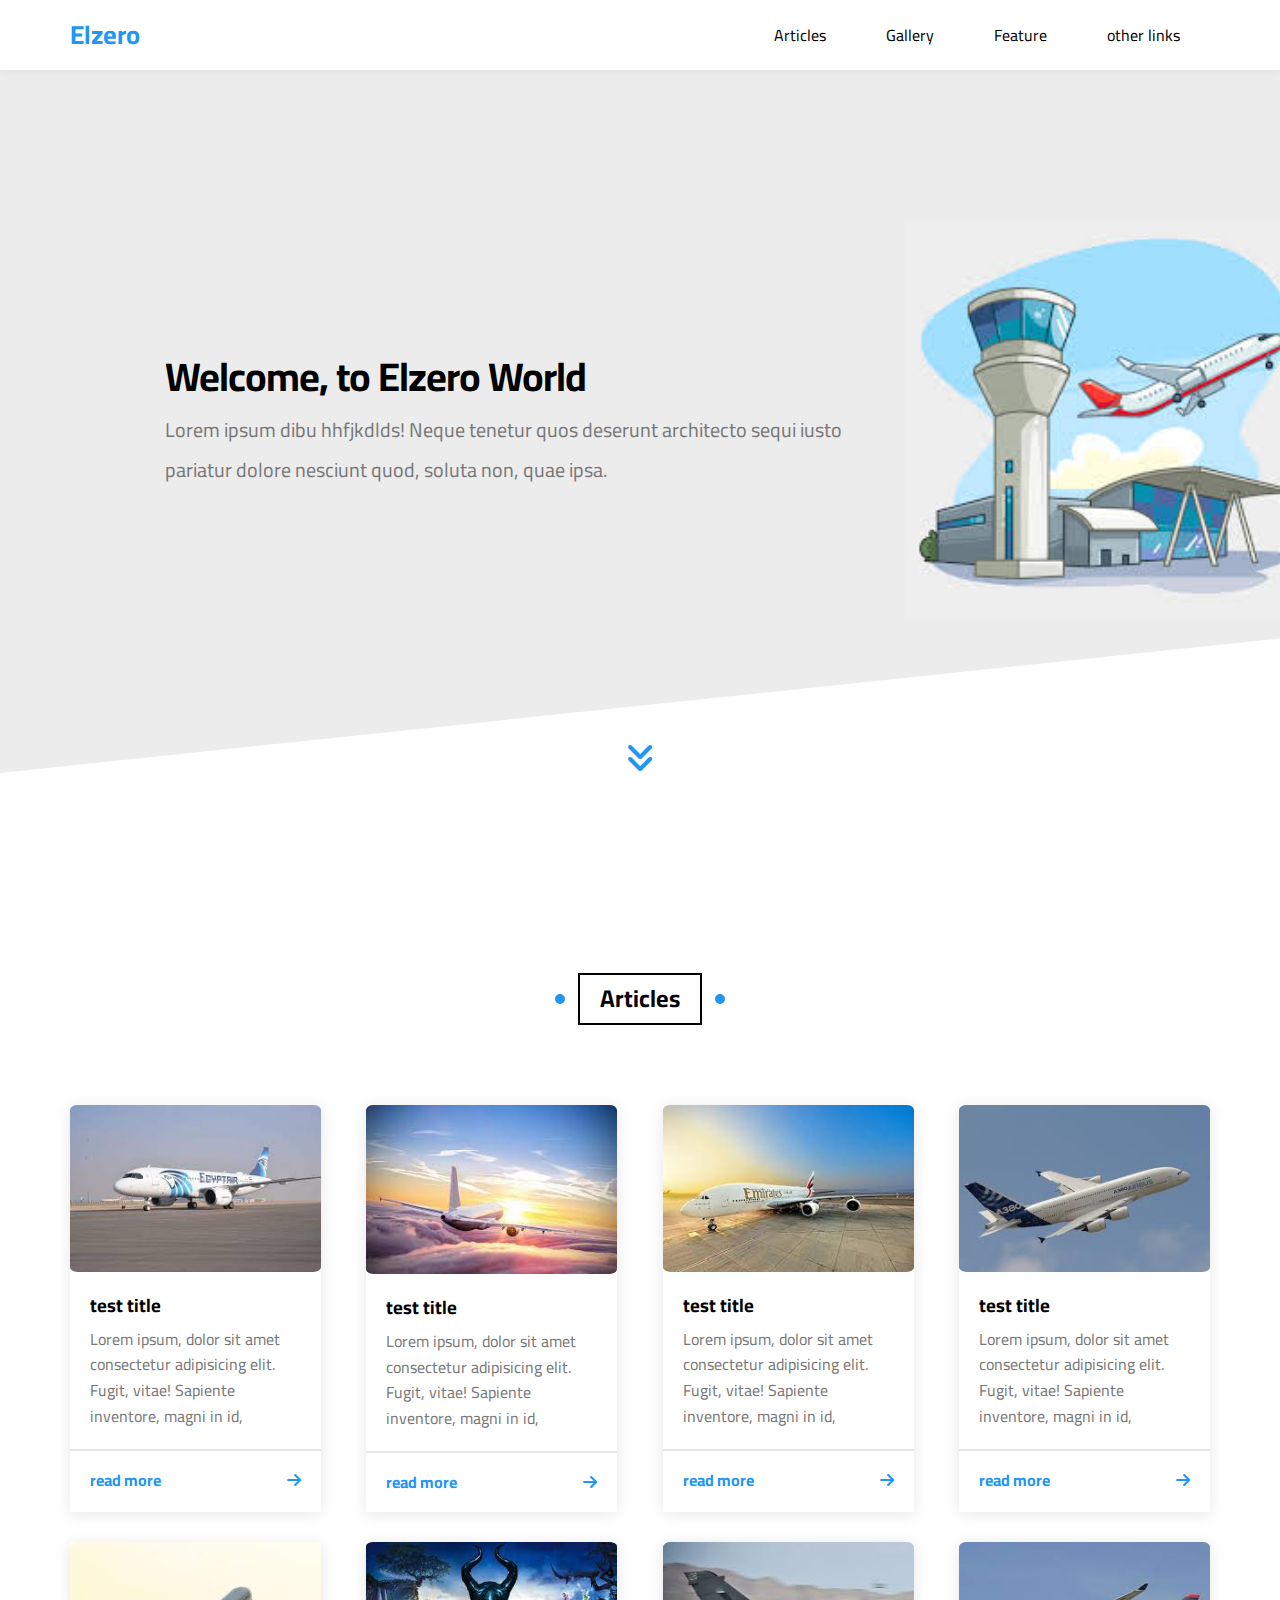
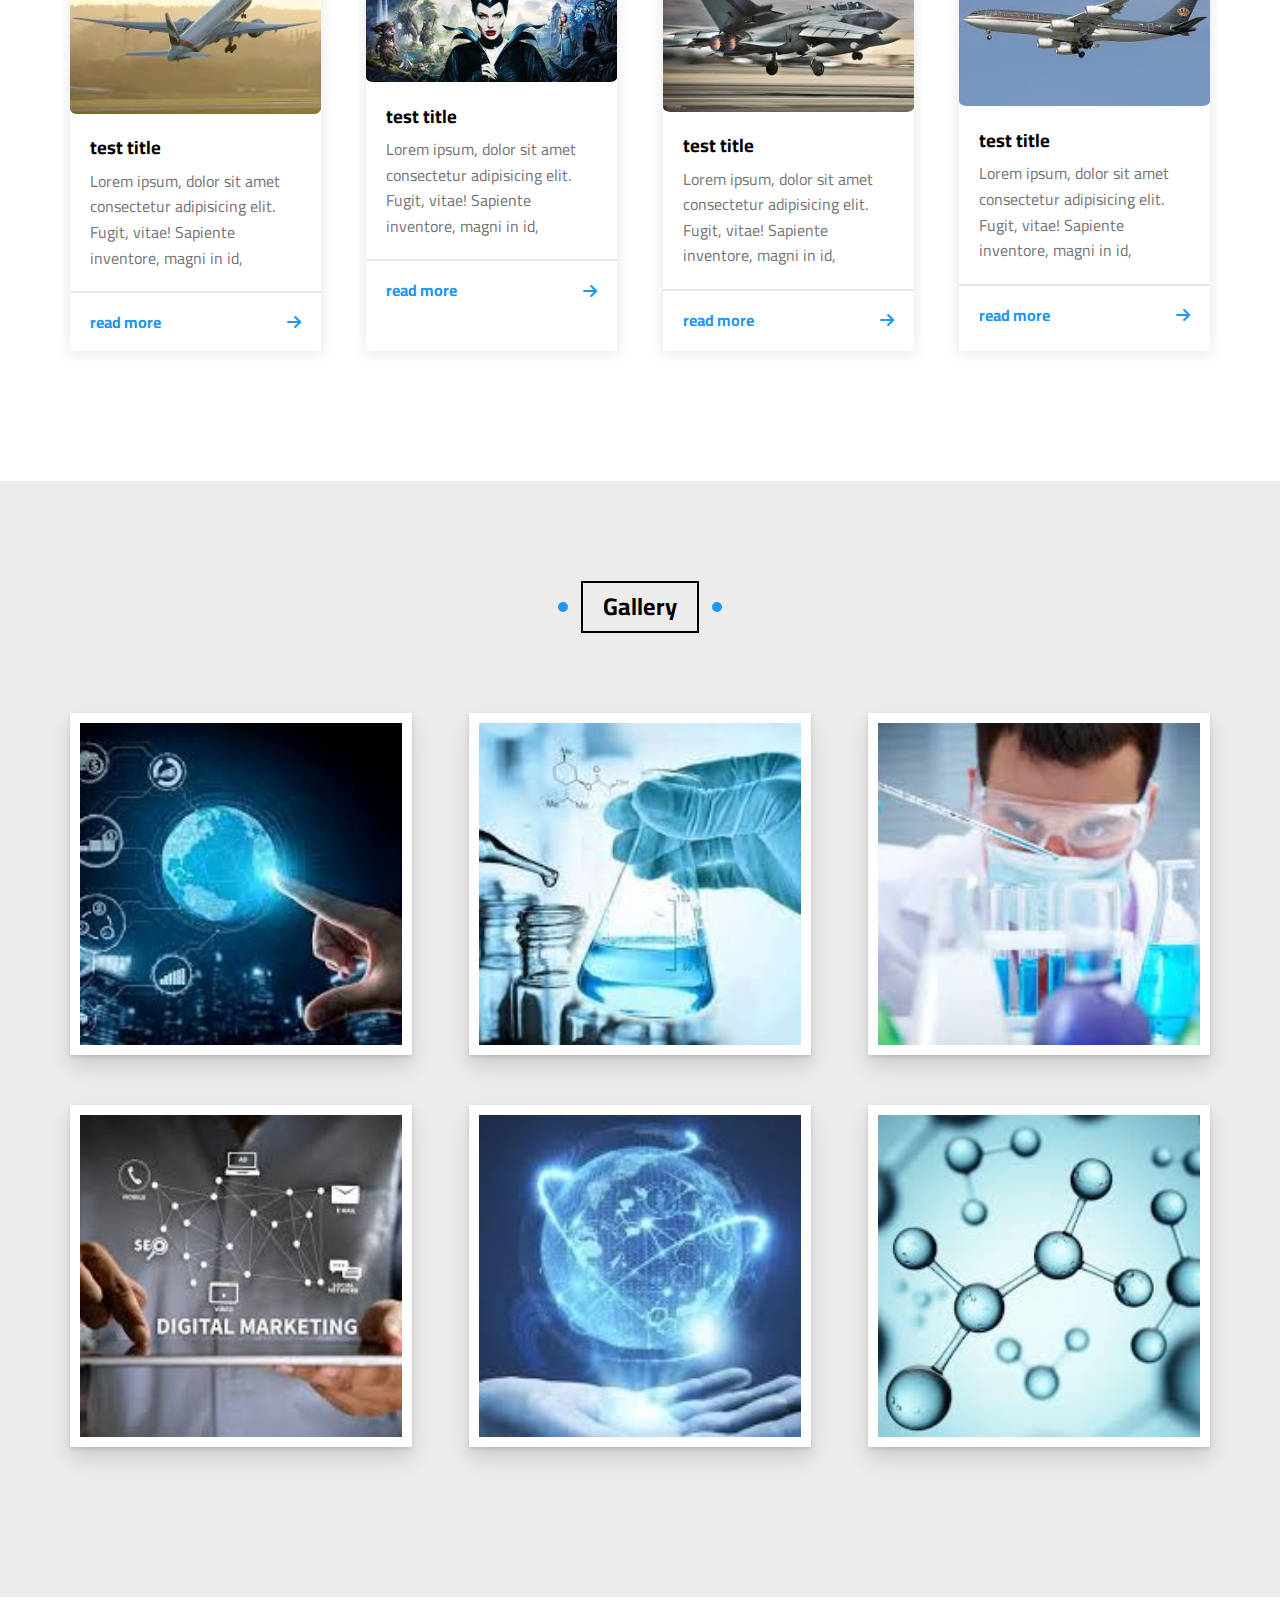
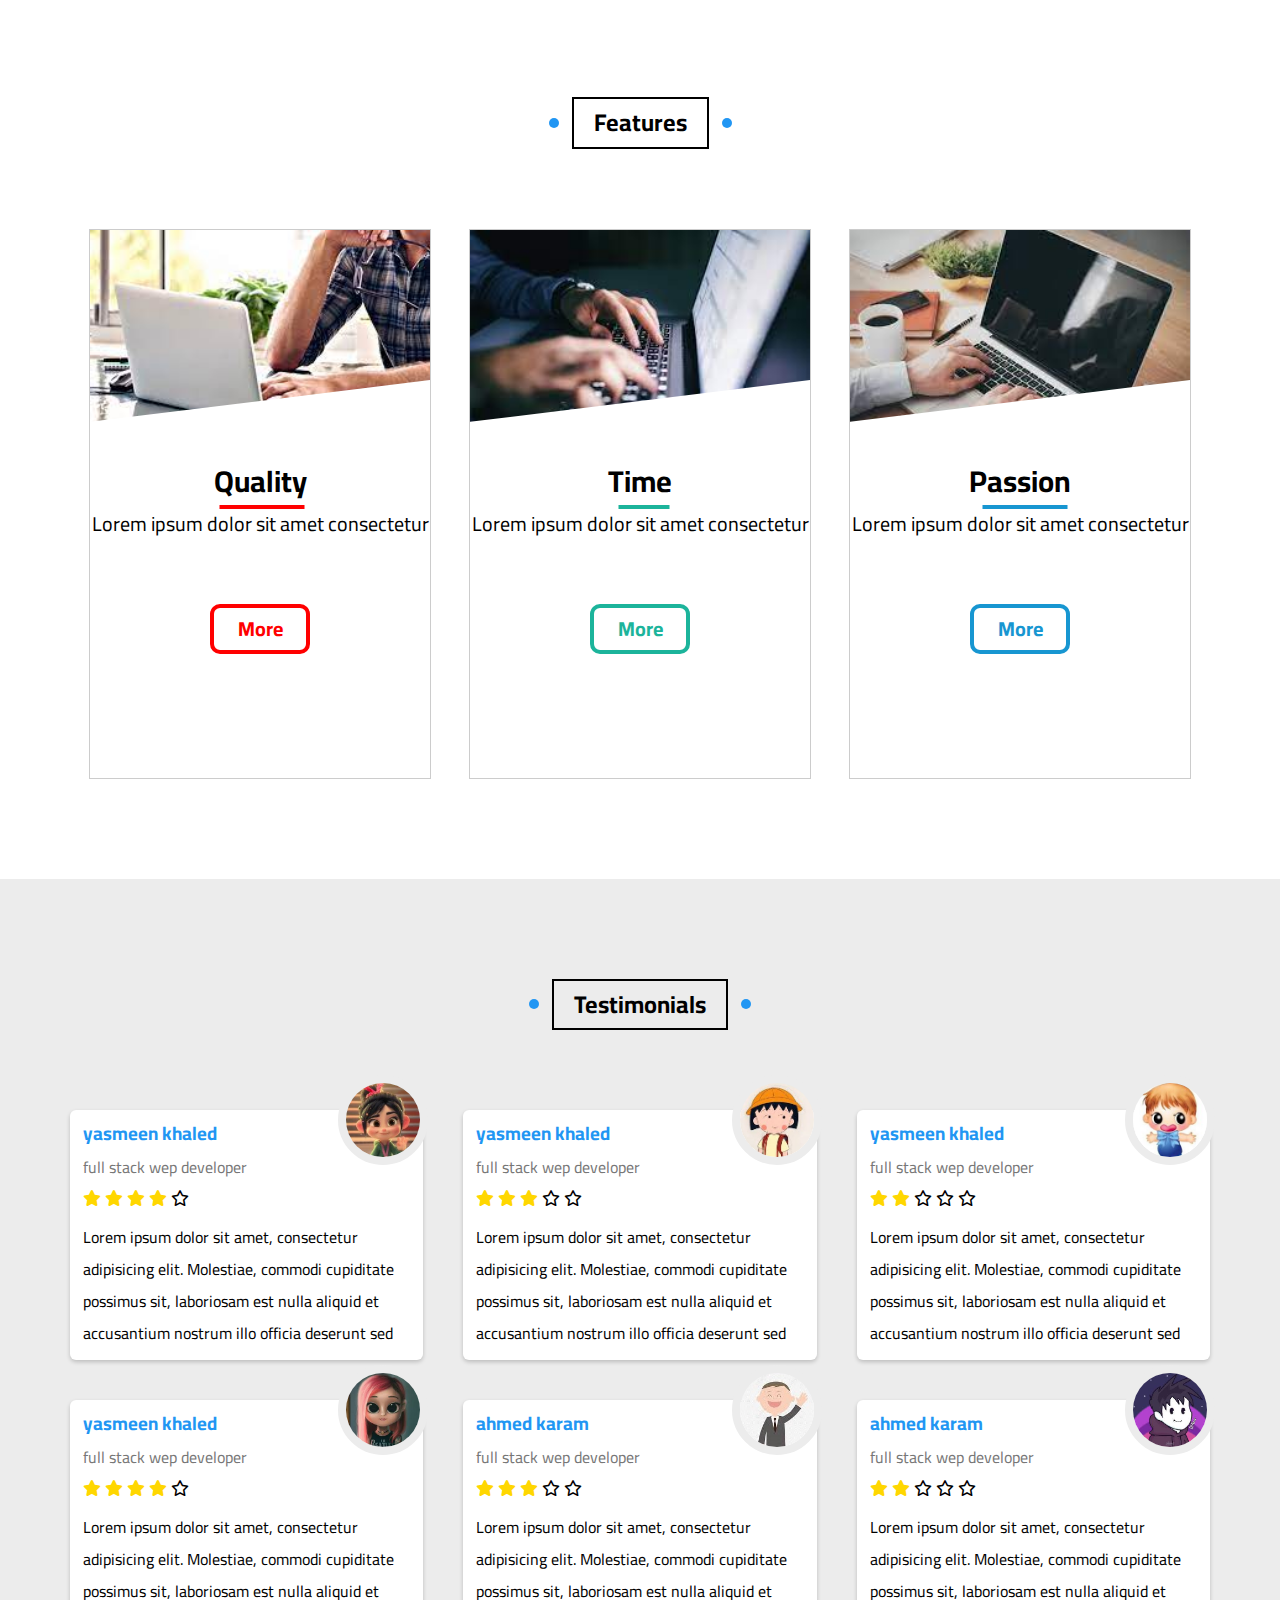
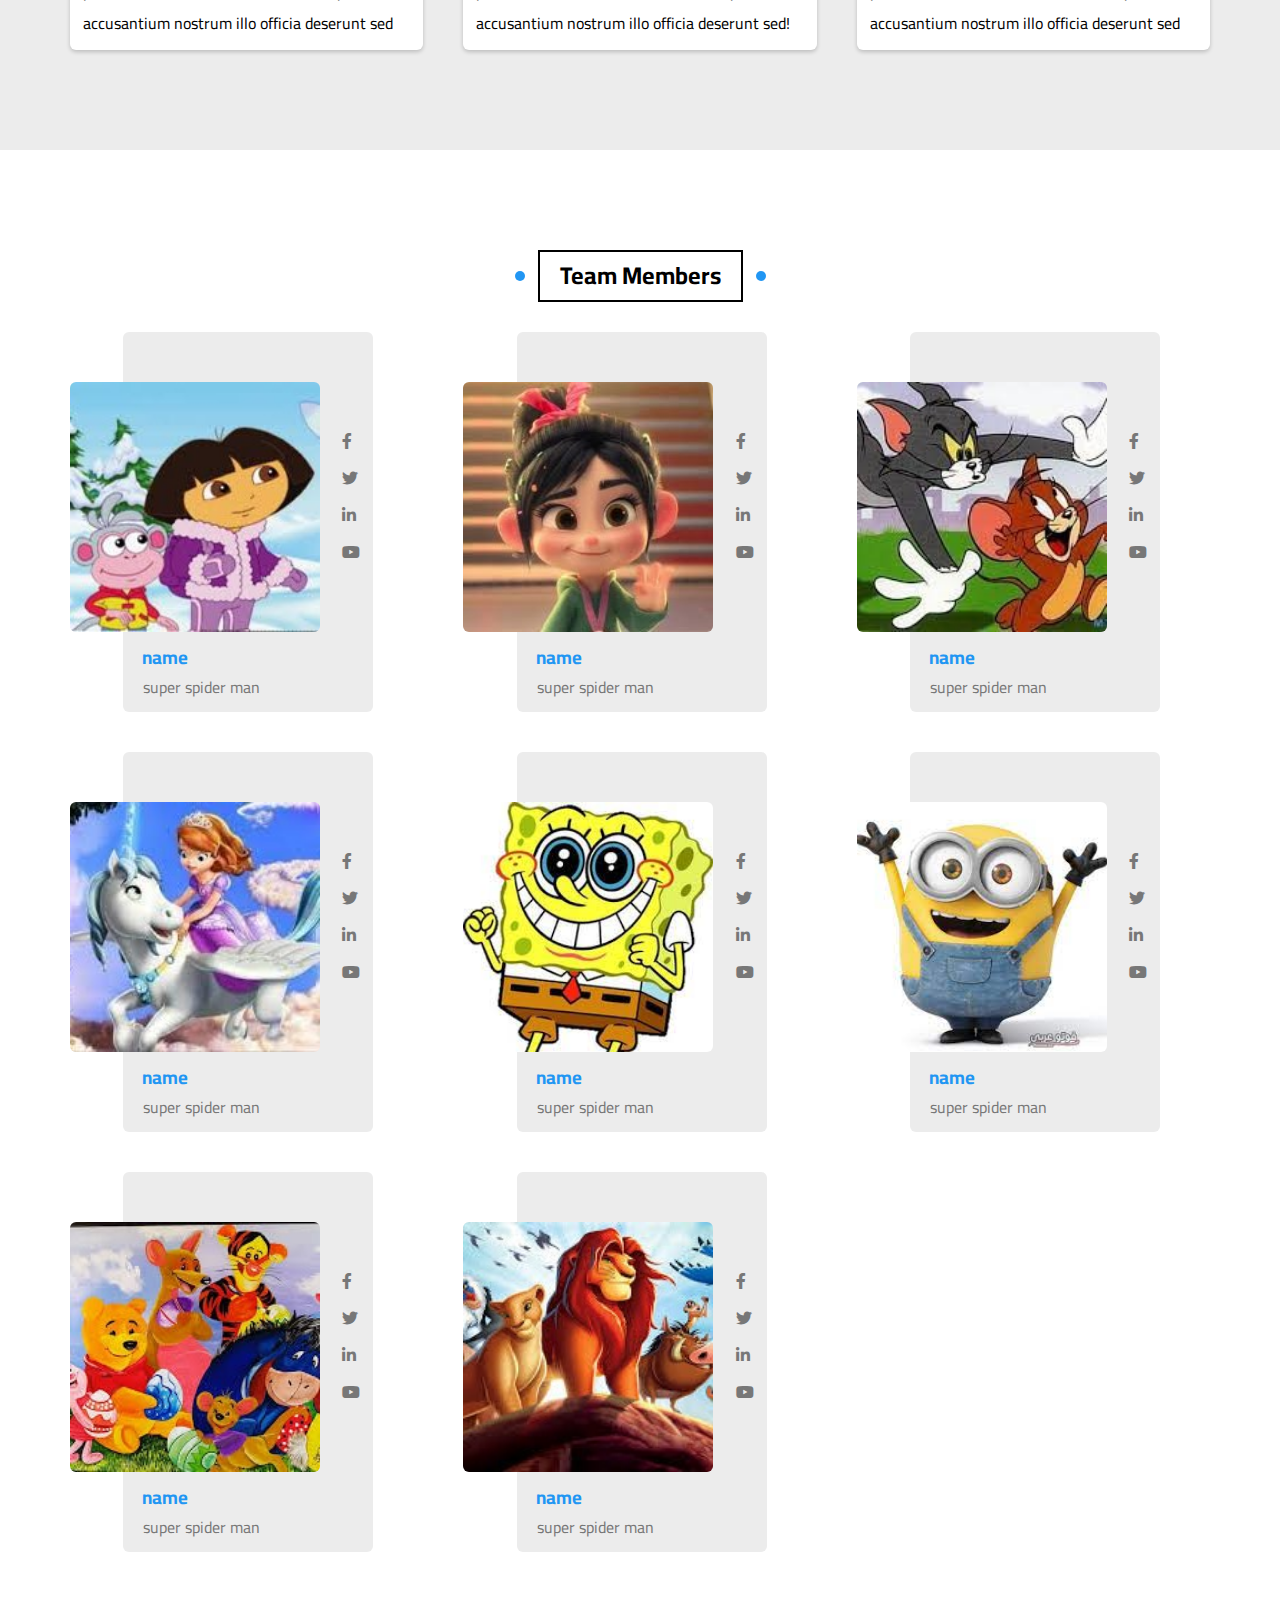
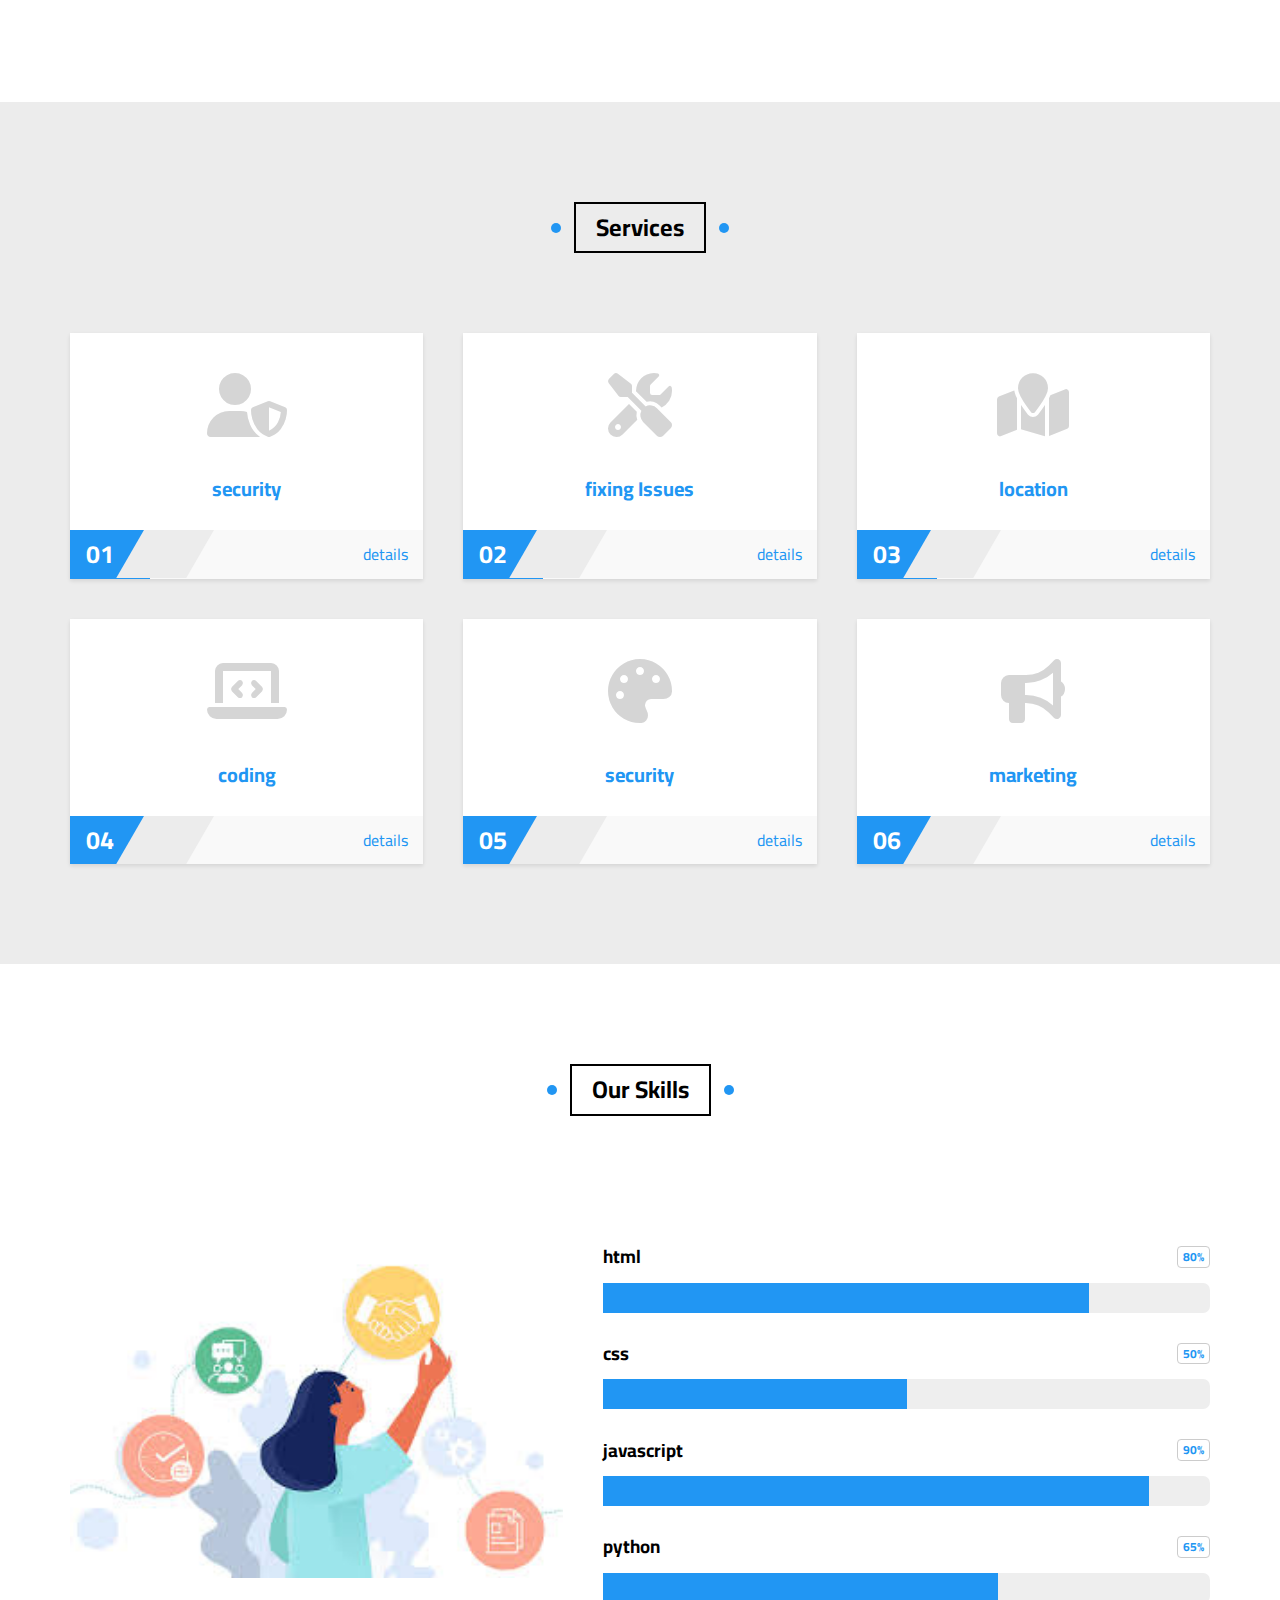
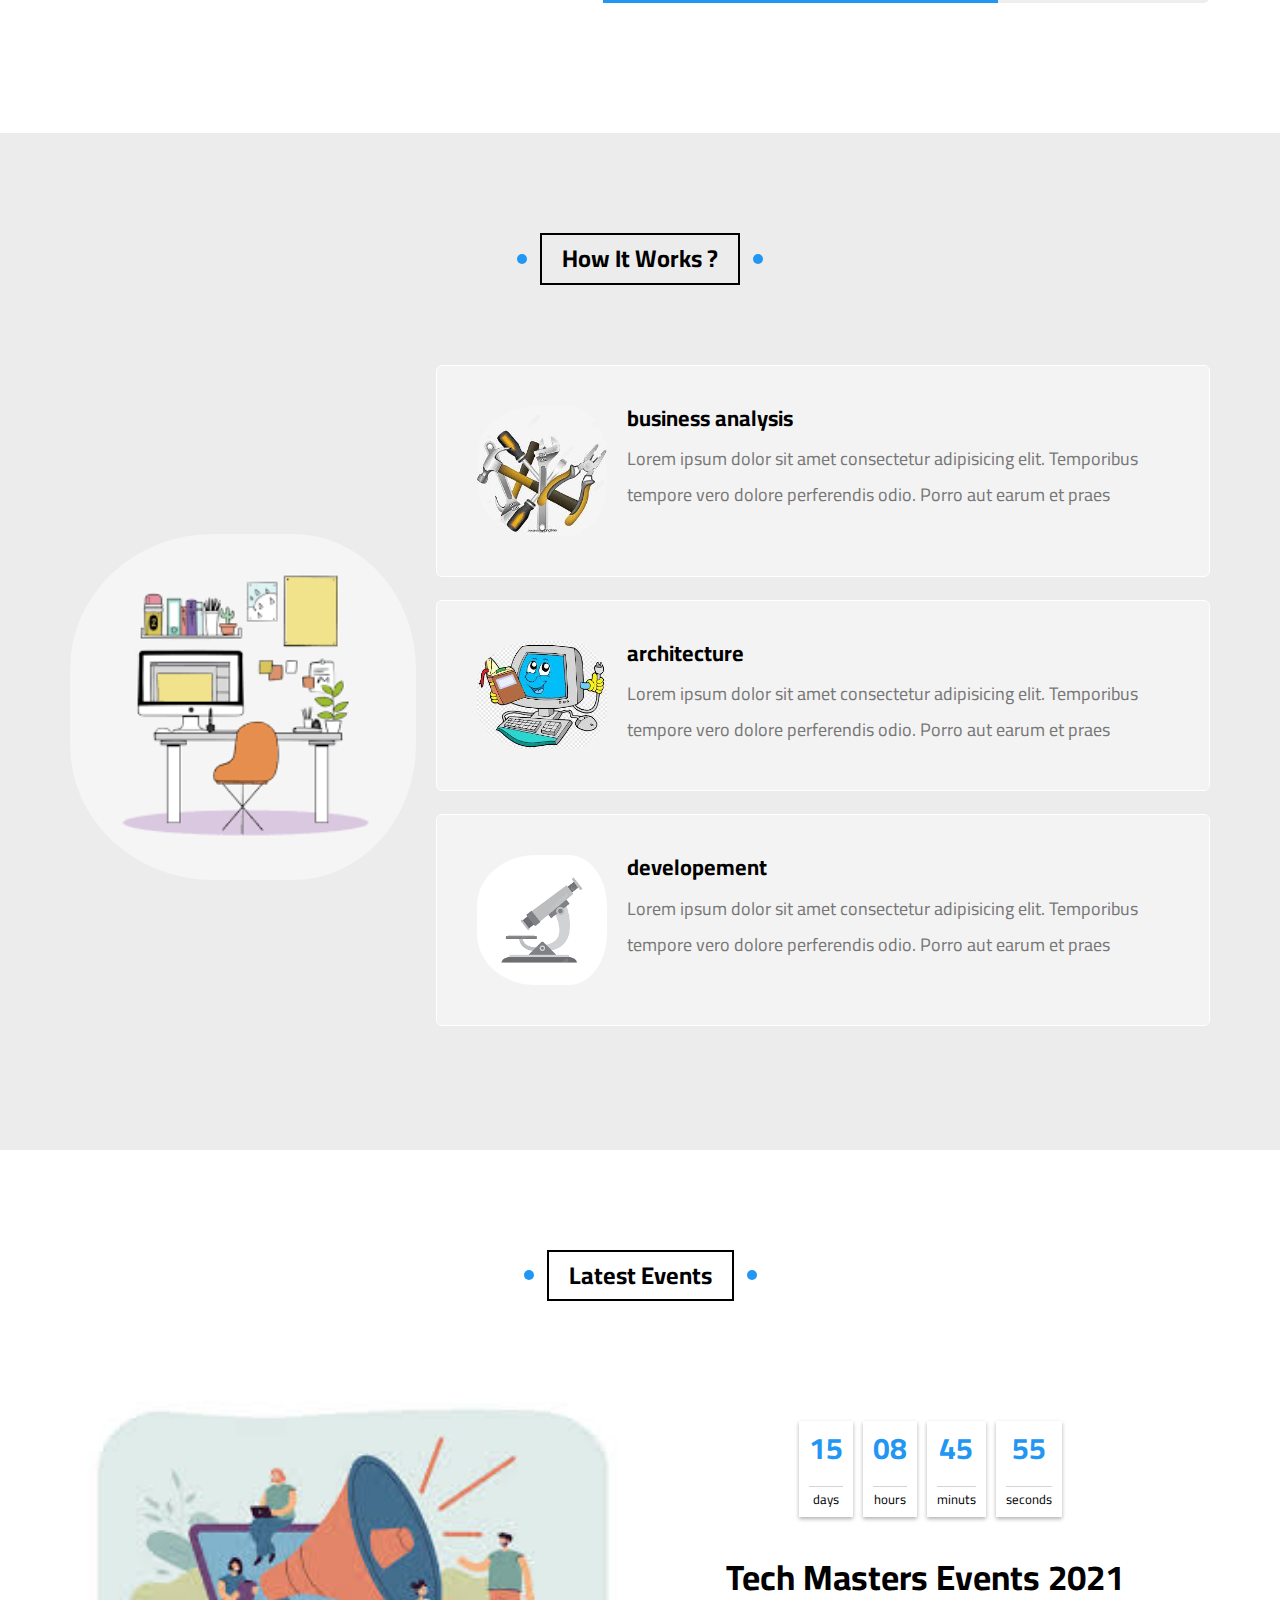
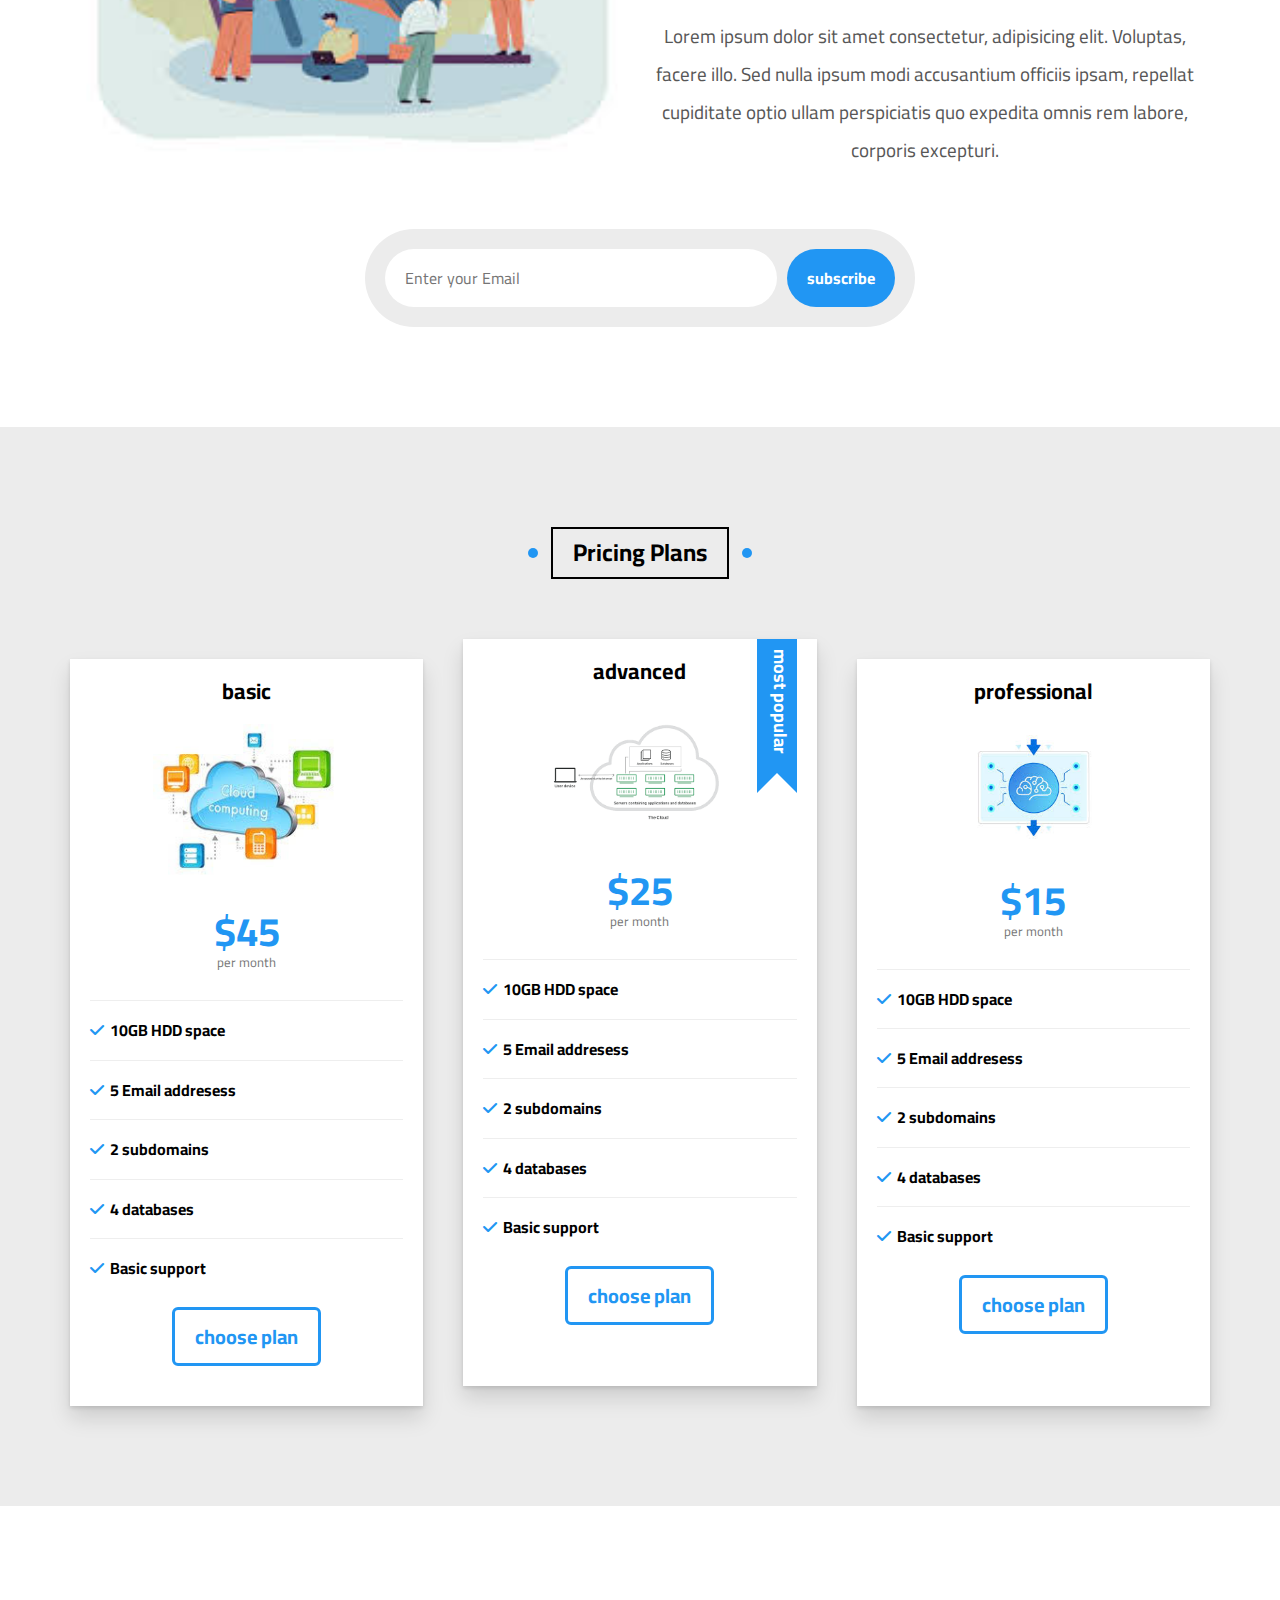
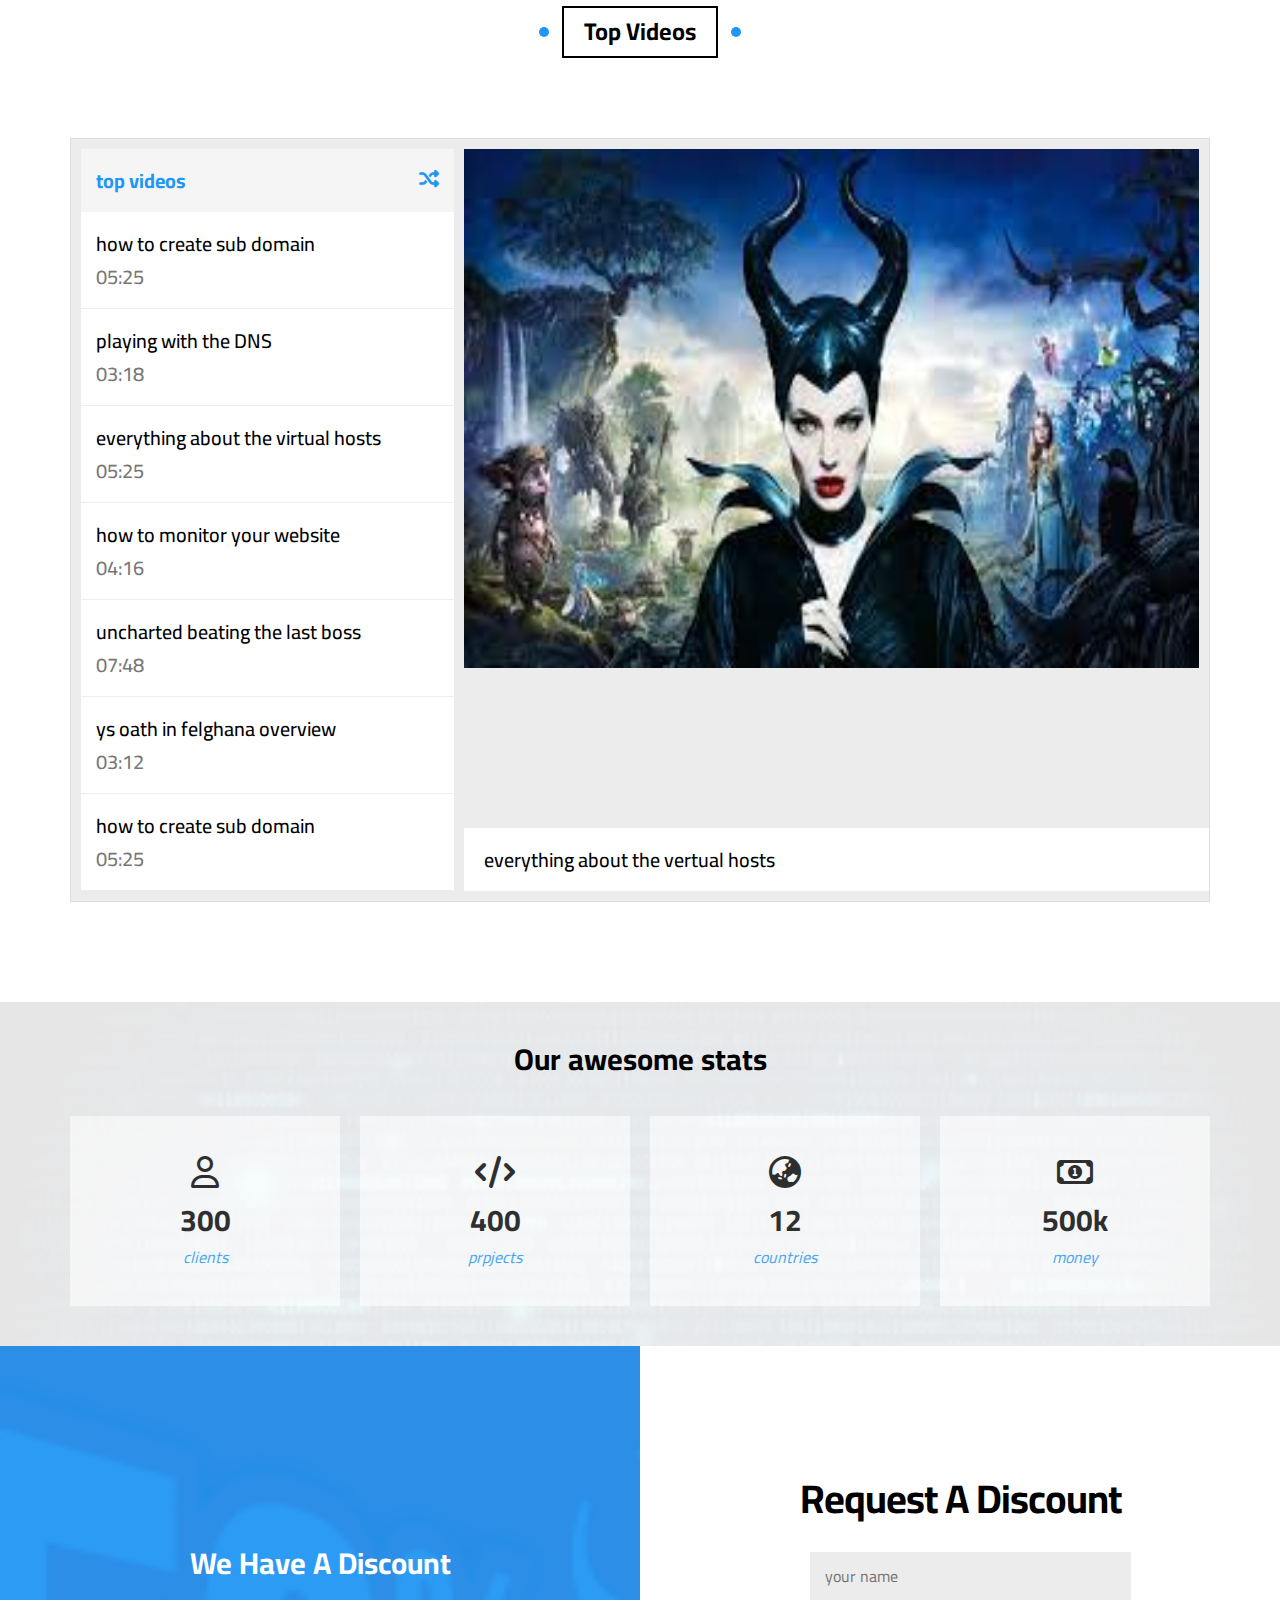
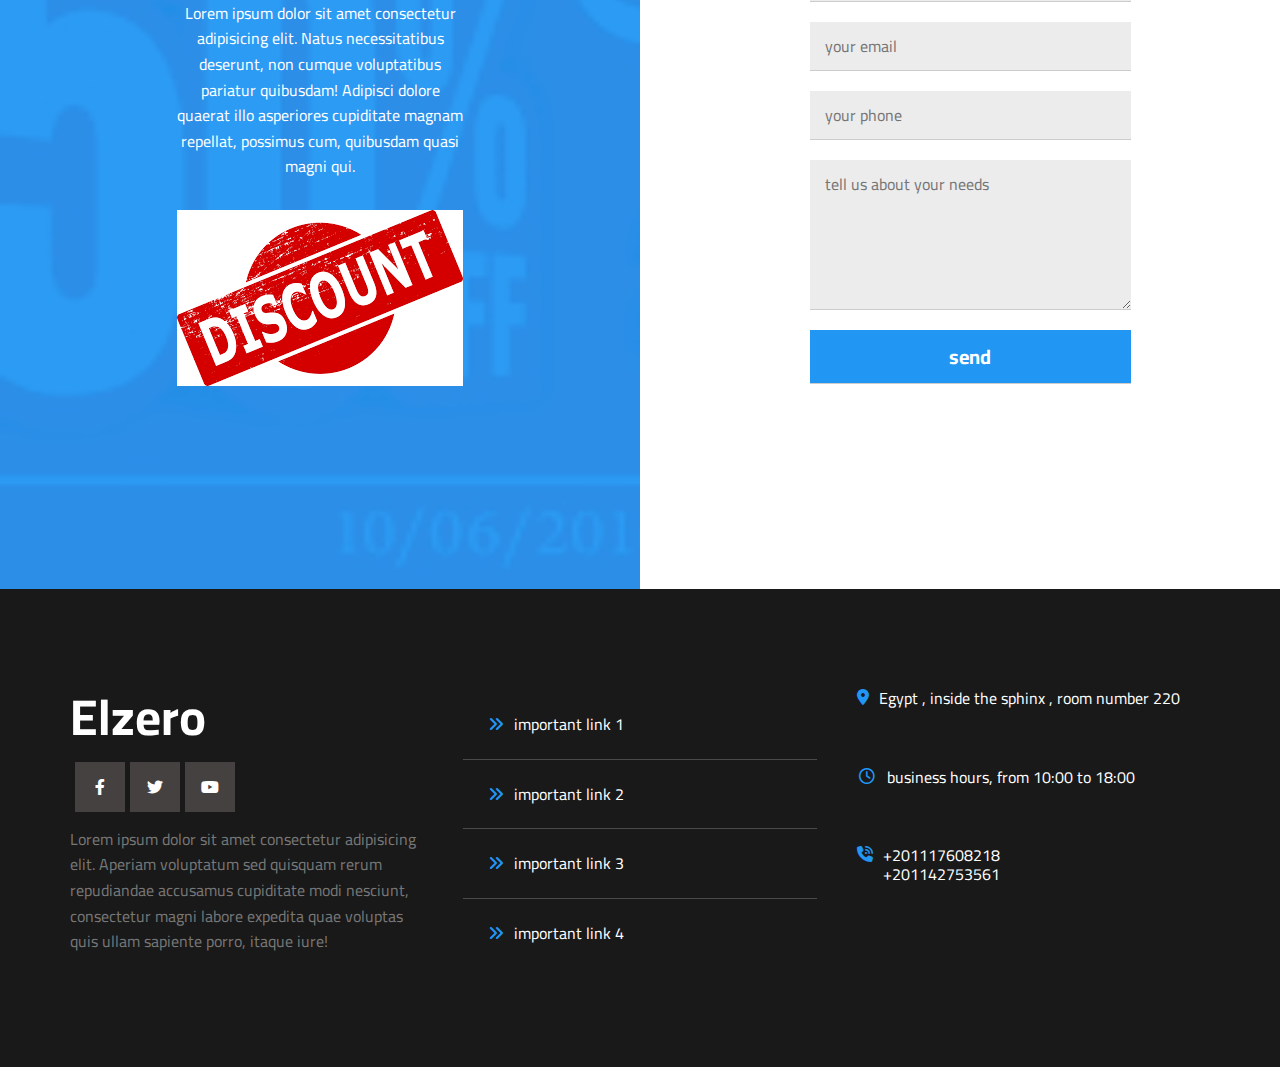
<file: index.html>
<!DOCTYPE html>
<html lang="en">
<head>
    <meta charset="UTF-8">
    <meta name="viewport" content="width=device-width, initial-scale=1.0">
    <title>elzero</title>
    <link rel="stylesheet" href="css/normalize.css">
    <link rel="stylesheet" href="css/elzero.css">
    <!-- font awesome -->
    <link rel="stylesheet" href="css/all.min.css">
    <link rel="preconnect" href="https://fonts.googleapis.com">
<link rel="preconnect" href="https://fonts.gstatic.com" crossorigin>
<link href="https://fonts.googleapis.com/css2?family=Cairo:wght@300;400;700&display=swap" rel="stylesheet">
</head>
<body>
    <div class="header">
        <div class="container">
            <a href="#" class="logo">Elzero</a>
            <ul class="main-ul">
             <li><a href="#articles">Articles</a></li>
             <li><a href="#gallery">Gallery</a></li>
             <li><a href="#feature">Feature</a></li>
             <li class="special">
                <a href="#feature">other links</a></li>
                <div class="mega-menu">
                    <img src="image/download (2).jpg" alt="">
                    <ul class="links">
                        <li>
                            <a href="#"><i class="far fa-comments fa-fw"></i>  Testimonials</a>
                        </li>
                        <li>
                            <a href="#"><i class="far fa-user fa-fw"></i>  Team Members</a>
                        </li>
                        <li>
                            <a href="#"><i class="far fa-building fa-fw"></i>  Services</a>
                        </li>
                        <li>
                            <a href="#"><i class="far fa-check-circle fa-fw"></i>  Our Skills</a>
                        </li>
                        <li>
                            <a href="#"><i class="far fa-clipboard fa-fw"></i>  How It Works</a>
                        </li>
                    </ul>
                    <ul class="links">
                        <li>
                            <a href="#"><i class="far fa-calendar-alt fa-fw"></i>  Events</a>
                        </li>
                        <li>
                            <a href="#"><i class="far fa-server fa-fw"></i>  Pricing Plans</a>
                        </li>
                        <li>
                            <a href="#"><i class="far fa-play-circle fa-fw"></i>  Top Videos</a>
                        </li>
                        <li>
                            <a href="#"><i class="far fa-chart-bar fa-fw"></i>  Stats</a>
                        </li>
                        <li>
                            <a href="#"><i class="far fa-percent fa-fw"></i>  Request A Discount</a>
                        </li>
                    </ul>
                    
                </div>
            </ul>
        </div>
    </div>
    <div class="landing">
        <div class="container">
            <div class="content">
            <h2>Welcome, to Elzero World</h2>
            <p>Lorem ipsum dibu hhfjkdlds! Neque tenetur quos deserunt architecto sequi iusto pariatur dolore nesciunt quod, soluta non, quae ipsa.</p>
            </div>
            <div class="image">
            <img src="image/images (2).jpg" alt="">
            </div>
        </div>
        <a href="#articles">
            <i class="fas fa-angle-double-down fa-2x"></i>
        </a>
    </div>
    <div class="articles" id="srticles">
        <h2 class="main-title">articles</h2>
        <div class="container">
            <div class="box">
                <img src="image/download (1).jpg" alt="">
                <div class="text">
                    <h3>test title</h3>
                    <p>Lorem ipsum, dolor sit amet consectetur adipisicing elit. Fugit, vitae! Sapiente inventore, magni in id,</p>
                </div>
                <div class="blue">
                    <a href="#">read more</a>
                    <i class="fa-solid fa-arrow-right"></i>
                </div>
            </div>
            <div class="box">
                <img src="image/download (2).jpg" alt="">
                <div class="text">
                    <h3>test title</h3>
                    <p>Lorem ipsum, dolor sit amet consectetur adipisicing elit. Fugit, vitae! Sapiente inventore, magni in id,</p>
                </div>
                <div class="blue">
                    <a href="3">read more</a>
                    <i class="fa-solid fa-arrow-right"></i>
                </div>
            </div>
            <div class="box">
                <img src="image/download (3).jpg" alt="">
                <div class="text">
                    <h3>test title</h3>
                    <p>Lorem ipsum, dolor sit amet consectetur adipisicing elit. Fugit, vitae! Sapiente inventore, magni in id,</p>
                </div>
                <div class="blue">
                    <a href="#">read more</a>
                    <i class="fa-solid fa-arrow-right"></i>
                </div>
            </div>
            <div class="box">
                <img src="image/download (4).jpg" alt="">
                <div class="text">
                    <h3>test title</h3>
                    <p>Lorem ipsum, dolor sit amet consectetur adipisicing elit. Fugit, vitae! Sapiente inventore, magni in id,</p>
                </div>
                <div class="blue">
                    <a href="#">read more</a>
                    <i class="fa-solid fa-arrow-right"></i>
                </div>
            </div>
            <div class="box">
                <img src="image/download (5).jpg" alt="">
                <div class="text">
                    <h3>test title</h3>
                    <p>Lorem ipsum, dolor sit amet consectetur adipisicing elit. Fugit, vitae! Sapiente inventore, magni in id,</p>
                </div>
                <div class="blue">
                    <a href="#">read more</a>
                    <i class="fa-solid fa-arrow-right"></i>
                </div>
            </div>
            <div class="box">
                <img src="image/download.jpg" alt="">
                <div class="text">
                    <h3>test title</h3>
                    <p>Lorem ipsum, dolor sit amet consectetur adipisicing elit. Fugit, vitae! Sapiente inventore, magni in id,</p>
                </div>
                <div class="blue">
                    <a href="#">read more</a>
                    <i class="fa-solid fa-arrow-right"></i>
                </div>
            </div>
            <div class="box">
                <img src="image/images (4).jpg" alt="">
                <div class="text">
                    <h3>test title</h3>
                    <p>Lorem ipsum, dolor sit amet consectetur adipisicing elit. Fugit, vitae! Sapiente inventore, magni in id,</p>
                </div>
                <div class="blue">
                    <a href="#">read more</a>
                    <i class="fa-solid fa-arrow-right"></i>
                </div>
            </div>
            <div class="box">
                <img src="image/images (5).jpg" alt="">
                <div class="text">
                    <h3>test title</h3>
                    <p>Lorem ipsum, dolor sit amet consectetur adipisicing elit. Fugit, vitae! Sapiente inventore, magni in id,</p>
                </div>
                <div class="blue">
                    <a href="#">read more</a>
                    <i class="fa-solid fa-arrow-right"></i>
                </div>
            </div>
        </div>
    </div>
    <div class="gallery" id="gallery">
        <h2 class="main-title">gallery</h2>
        <div class="container">
                <img src="image/download (7).jpg" alt="">
                <img src="image/download (9).jpg" alt="">
                <img src="image/download (10).jpg" alt="">
                <img src="image/images.jpg" alt="">
                <img src="image/images (7).jpg" alt="">
                <img src="image/images (6).jpg" alt="">
        </div>
    </div>
    <div class="features" id="features">
        <h2 class="main-title">features</h2>
        <div class="container">
            <div class="box">
                <div class="image one">
                    <img src="image/download (11).jpg" alt="">
                </div>
                <h2>Quality</h2>
                <p>Lorem ipsum dolor sit amet consectetur </p>
                <a href="#" style="color: red; border-color: red;">More</a>
            </div>
            <div class="box">
                <div class="image two">
                    <img src="image/download (6).jpg" alt="">
                </div>
                <h2>Time</h2>
                <p>Lorem ipsum dolor sit amet consectetur</p>
                <a href="#" style="color:rgb(28, 180, 155); border-color: rgb(28, 180, 155);">More</a>
            </div>
            <div class="box">
                <div class="image three">
                    <img src="image/download (8).jpg" alt="">
                </div>
                <h2>Passion</h2>
                <p>Lorem ipsum dolor sit amet consectetur</p>
                <a href="#" style="color: rgb(23, 150, 209); border-color: rgb(23, 150, 209);">More</a>
            </div>
        </div>
    </div>
    <div class="testimonials" id="testimonials">
        <h2 class="main-title">testimonials</h2>
        <div class="container">
            <div class="box">
                <img src="image/images (3).jpg" alt="">
                <h3>yasmeen khaled</h3>
                <span>full stack wep developer</span>
                <div class="rate">
                    <i class="filled fas fa-star"></i>
                    <i class="filled fas fa-star"></i>
                    <i class="filled fas fa-star"></i>
                    <i class="filled fas fa-star"></i>
                    <i class="far fa-star"></i>
                </div>
                <p>Lorem ipsum dolor sit amet, consectetur adipisicing elit. Molestiae, commodi cupiditate possimus sit, laboriosam est nulla aliquid et accusantium nostrum illo officia deserunt sed</p>
            </div>
            <div class="box">
                <img src="image/images (8).jpg" alt="">
                <h3>yasmeen khaled</h3>
                <span>full stack wep developer</span>
                <div class="rate">
                    <i class="filled fas fa-star"></i>
                    <i class="filled fas fa-star"></i>
                    <i class="filled fas fa-star"></i>
                    <i class="far fa-star"></i>
                    <i class="far fa-star"></i>
                </div>
                <p>Lorem ipsum dolor sit amet, consectetur adipisicing elit. Molestiae, commodi cupiditate possimus sit, laboriosam est nulla aliquid et accusantium nostrum illo officia deserunt sed</p>
            </div>
            <div class="box">
                <img src="image/images (9).jpg" alt="">
                <h3>yasmeen khaled</h3>
                <span>full stack wep developer</span>
                <div class="rate">
                    <i class="filled fas fa-star"></i>
                    <i class="filled fas fa-star"></i>
                    <i class="far fa-star"></i>
                    <i class="far fa-star"></i>
                    <i class="far fa-star"></i>
                </div>
                <p>Lorem ipsum dolor sit amet, consectetur adipisicing elit. Molestiae, commodi cupiditate possimus sit, laboriosam est nulla aliquid et accusantium nostrum illo officia deserunt sed</p>
            </div>
            <div class="box">
                <img src="image/images (10).jpg" alt="">
                <h3>yasmeen khaled</h3>
                <span>full stack wep developer</span>
                <div class="rate">
                    <i class="filled fas fa-star"></i>
                    <i class="filled fas fa-star"></i>
                    <i class="filled fas fa-star"></i>
                    <i class="filled fas fa-star"></i>
                    <i class="far fa-star"></i>
                </div>
                <p>Lorem ipsum dolor sit amet, consectetur adipisicing elit. Molestiae, commodi cupiditate possimus sit, laboriosam est nulla aliquid et accusantium nostrum illo officia deserunt sed </p>
            </div>
            <div class="box">
                <img src="image/images (11).jpg" alt="">
                <h3>ahmed karam</h3>
                <span>full stack wep developer</span>
                <div class="rate">
                    <i class="filled fas fa-star"></i>
                    <i class="filled fas fa-star"></i>
                    <i class="filled fas fa-star"></i>
                    <i class="far fa-star"></i>
                    <i class="far fa-star"></i>
                </div>
                <p>Lorem ipsum dolor sit amet, consectetur adipisicing elit. Molestiae, commodi cupiditate possimus sit, laboriosam est nulla aliquid et accusantium nostrum illo officia deserunt sed!</p>
            </div>
            <div class="box">
                <img src="image/images (12).jpg" alt="">
                <h3>ahmed karam</h3>
                <span>full stack wep developer</span>
                <div class="rate">
                    <i class="filled fas fa-star"></i>
                    <i class="filled fas fa-star"></i>
                    <i class="far fa-star"></i>
                    <i class="far fa-star"></i>
                    <i class="far fa-star"></i>
                </div>
                <p>Lorem ipsum dolor sit amet, consectetur adipisicing elit. Molestiae, commodi cupiditate possimus sit, laboriosam est nulla aliquid et accusantium nostrum illo officia deserunt sed</p>
            </div>
        </div>
    </div>
    <div class="team" id="team">
        <h2 class="main-title">team members</h2>
        <div class="container">
            <div class="box">
                <div class="bbx">
                    <img src="image/images (14).jpg" alt="">
                    <ul>
                        <li><i class="fa-brands fa-facebook-f"></i></li>
                        <li><i class="fa-brands fa-twitter"></i></li>
                        <li><i class="fa-brands fa-linkedin-in"></i></li>
                        <li><i class="fa-brands fa-youtube"></i></li>
                    </ul>
                </div>
                <h3>name</h3>
                <span>super spider man</span>
            </div>
            <div class="box">
                <div class="bbx">
                    <img src="image/images (3).jpg" alt="">
                    <ul>
                        <li><i class="fa-brands fa-facebook-f"></i></li>
                        <li><i class="fa-brands fa-twitter"></i></li>
                        <li><i class="fa-brands fa-linkedin-in"></i></li>
                        <li><i class="fa-brands fa-youtube"></i></li>
                    </ul>
                </div>
                <h3>name</h3>
                <span>super spider man</span>
            </div>
            <div class="box">
                <div class="bbx">
                    <img src="image/download (13).jpg" alt="">
                    <ul>
                        <li><i class="fa-brands fa-facebook-f"></i></li>
                        <li><i class="fa-brands fa-twitter"></i></li>
                        <li><i class="fa-brands fa-linkedin-in"></i></li>
                        <li><i class="fa-brands fa-youtube"></i></li>
                    </ul>
                </div>
                <h3>name</h3>
                <span>super spider man</span>
            </div>
            <div class="box">
                <div class="bbx">
                    <img src="image/download (14).jpg" alt="">
                    <ul>
                        <li><i class="fa-brands fa-facebook-f"></i></li>
                        <li><i class="fa-brands fa-twitter"></i></li>
                        <li><i class="fa-brands fa-linkedin-in"></i></li>
                        <li><i class="fa-brands fa-youtube"></i></li>
                    </ul>
                </div>
                <h3>name</h3>
                <span>super spider man</span>
            </div>
            <div class="box">
                <div class="bbx">
                    <img src="image/download (15).jpg" alt="">
                    <ul>
                        <li><i class="fa-brands fa-facebook-f"></i></li>
                        <li><i class="fa-brands fa-twitter"></i></li>
                        <li><i class="fa-brands fa-linkedin-in"></i></li>
                        <li><i class="fa-brands fa-youtube"></i></li>
                    </ul>
                </div>
                <h3>name</h3>
                <span>super spider man</span>
            </div>
            <div class="box">
                <div class="bbx">
                    <img src="image/download (16).jpg" alt="">
                    <ul>
                        <li><i class="fa-brands fa-facebook-f"></i></li>
                        <li><i class="fa-brands fa-twitter"></i></li>
                        <li><i class="fa-brands fa-linkedin-in"></i></li>
                        <li><i class="fa-brands fa-youtube"></i></li>
                    </ul>
                </div>
                <h3>name</h3>
                <span>super spider man</span>
            </div>
            <div class="box">
                <div class="bbx">
                    <img src="image/images (13).jpg" alt="">
                    <ul>
                        <li><i class="fa-brands fa-facebook-f"></i></li>
                        <li><i class="fa-brands fa-twitter"></i></li>
                        <li><i class="fa-brands fa-linkedin-in"></i></li>
                        <li><i class="fa-brands fa-youtube"></i></li>
                    </ul>
                </div>
                <h3>name</h3>
                <span>super spider man</span>
            </div>
            <div class="box">
                <div class="bbx">
                    <img src="image/images (1).jpg" alt="">
                    <ul>
                        <li><i class="fa-brands fa-facebook-f"></i></li>
                        <li><i class="fa-brands fa-twitter"></i></li>
                        <li><i class="fa-brands fa-linkedin-in"></i></li>
                        <li><i class="fa-brands fa-youtube"></i></li>
                    </ul>
                </div>
                <h3>name</h3>
                <span>super spider man</span>
            </div>
        </div>
    </div>
    <div class="services" id="services">
        <h2 class="main-title">services</h2>
        <div class="container">
            <div class="box">
            <i class="fas fa-user-shield fa-4x"></i>
            <h3>security</h3>
            <div class="info">
                <a href="#">details</a>
            </div>
        </div>
        <div class="box">
            <i class="fas fa-tools fa-4x"></i>
            <h3>fixing Issues</h3>
            <div class="info">
                <a href="#">details</a>
            </div>
        </div>
        <div class="box">
            <i class="fas fa-map-marked fa-4x"></i>
            <h3>location</h3>
            <div class="info">
                <a href="#">details</a>
            </div>
        </div>
        <div class="box">
            <i class="fas fa-laptop-code fa-4x"></i>
            <h3>coding</h3>
            <div class="info">
                <a href="#">details</a>
            </div>
        </div>
        <div class="box">
            <i class="fas fa-palette fa-4x"></i>
            <h3>security</h3>
            <div class="info">
                <a href="#">details</a>
            </div>
        </div>
        <div class="box">
            <i class="fas fa-bullhorn fa-4x"></i>
            <h3>marketing</h3>
            <div class="info">
                <a href="#">details</a>
            </div>
        </div>
    </div>
    </div>
    <div class="skills" id="skills">
        <h2 class="main-title">our skills</h2>
        <div class="container">
            <img src="image/images (15).jpg" alt="">
            <div class="skillss">
                <div class="skill">
                    <h3>html <span>80%</span></h3>
                    <div class="prog">
                        <span class="pers" style="width: 80%;"></span>
                    </div>
                </div>
                <div class="skill">
                    <h3>css <span>50%</span></h3>
                    <div class="prog">
                        <span class="pers" style="width: 50%;"></span>
                    </div>
                </div>
                <div class="skill">
                    <h3>javascript <span>90%</span></h3>
                    <div class="prog">
                        <span class="pers" style="width: 90%;"></span>
                    </div>
                </div>
                <div class="skill">
                    <h3>python <span>65%</span></h3>
                    <div class="prog">
                        <span class="pers" style="width: 65%;"></span>
                    </div>
                </div>
            </div>
        </div>
    </div>
    <div class="how-works" id="how-works">
        <h2 class="main-title">how it works ?</h2>
        <div class="container">
            <img src="image/images (1).png" alt="" class="one">
            <div class="works">
                <div class="work">
                    <img src="image/images (17).jpg" alt="">
                    <div class="info">
                        <h3>business analysis</h3>
                        <p>Lorem ipsum dolor sit amet consectetur adipisicing elit. Temporibus tempore vero dolore perferendis odio. Porro aut earum et praes</p>
                    </div>
                </div>
                <div class="work">
                    <img src="image/images (18).jpg" alt="">
                    <div class="info">
                        <h3>architecture</h3>
                        <p>Lorem ipsum dolor sit amet consectetur adipisicing elit. Temporibus tempore vero dolore perferendis odio. Porro aut earum et praes</p>
                    </div>
                </div>
                <div class="work">
                    <img src="image/images.png" alt="">
                    <div class="info">
                        <h3>developement</h3>
                        <p>Lorem ipsum dolor sit amet consectetur adipisicing elit. Temporibus tempore vero dolore perferendis odio. Porro aut earum et praes</p>
                    </div>
                </div>
            </div>
        </div>
    </div>
    <div class="events" id="events">
        <h2 class="main-title">latest events</h2>
        <div class="container">
            <img src="image/images (19).jpg" alt="">
            <div class="info">
                <div class="time">
                    <div class="unit">
                        <span>15</span>
                        <span>days</span>
                    </div>
                    <div class="unit">
                        <span>08</span>
                        <span>hours</span>
                    </div>
                    <div class="unit">
                        <span>45</span>
                        <span>minuts</span>
                    </div>
                    <div class="unit">
                        <span>55</span>
                        <span>seconds</span>
                    </div>
                </div>
                <h2>Tech Masters Events 2021</h2>
                <p class="para">Lorem ipsum dolor sit amet consectetur, adipisicing elit. Voluptas, facere illo. Sed nulla ipsum modi accusantium officiis ipsam, repellat cupiditate optio ullam perspiciatis quo expedita omnis rem labore, corporis excepturi.</p>
            </div>
            <div class="subs">
                <form action="">
                    <input type="email" placeholder="Enter your Email">
                    <input type="submit" value="subscribe">
                </form>
            </div>
        </div>
    </div>
    <div class="pricing" id="pricing">
        <h2 class="main-title">pricing plans</h2>
        <div class="container">
            <div class="box">
                <h3>basic</h3>
                <img src="image/images (20).jpg" alt="">
                <div class="price">
                    <span>$45</span>
                    <span>per month</span>
                </div>
                <ul>
                    <li>10GB HDD space</li>
                    <li>5 Email addresess</li>
                    <li>2 subdomains</li>
                    <li>4 databases</li>
                    <li>Basic support</li>
                </ul>
                <a href="#">choose plan</a>
            </div>
            <div class="box pop">
                <div class="label">most popular</div>
                <h3>advanced</h3>
                <img src="image/images (2).png" alt="">
                <div class="price">
                    <span>$25</span>
                    <span>per month</span>
                </div>
                <ul>
                    <li>10GB HDD space</li>
                    <li>5 Email addresess</li>
                    <li>2 subdomains</li>
                    <li>4 databases</li>
                    <li>Basic support</li>
                </ul>
                <a href="#">choose plan</a>
            </div>
            <div class="box">
                <h3>professional</h3>
                <img src="image/images (21).jpg" alt="">
                <div class="price">
                    <span>$15</span>
                    <span>per month</span>
                </div>
                <ul>
                    <li>10GB HDD space</li>
                    <li>5 Email addresess</li>
                    <li>2 subdomains</li>
                    <li>4 databases</li>
                    <li>Basic support</li>
                </ul>
                <a href="#">choose plan</a>
            </div>
        </div>
    </div>
    <div class="videos" id="videos">
        <h2 class="main-title">Top Videos</h2>
        <div class="container">
            <div class="holder">
                <div class="list">
                    <div class="name">
                        top videos
                        <i class="fas fa-random"></i>
                    </div>
                    <ul>
                        <li>how to create sub domain <span>05:25</span></li>
                        <li>playing with the DNS <span>03:18</span></li>
                        <li>everything about the virtual hosts <span>05:25</span></li>
                        <li>how to monitor your website <span>04:16</span></li>
                        <li>uncharted beating the last boss <span>07:48</span></li>
                        <li>ys oath in felghana overview<span>03:12</span></li>
                        <li>how to create sub domain <span>05:25</span></li>
                    </ul>
                </div>
                <div class="image">
                    <img src="image/download.jpg" alt="">
                    <div class="info">everything about the vertual hosts</div>
                </div>
            </div>
        </div>
    </div>
    <div class="stats" id="stats">
        <h2>Our awesome stats</h2>
        <div class="container">
            <div class="box">
                <i class="far fa-user fa-2x fa-fw"></i>
                <span class="num">300</span>
                <span class="text">clients</span>
            </div>
            <div class="box">
                <i class="fas fa-code fa-2x fa-fw"></i>
                <span class="num">400</span>
                <span class="text">prpjects</span>
            </div>
            <div class="box">
                <i class="fas fa-globe-asia fa-2x fa-fw"></i>
                <span class="num">12</span>
                <span class="text">countries</span>
            </div>
            <div class="box">
                <i class="far fa-money-bill-alt fa-2x fa-fw"></i>
                <span class="num">500k</span>
                <span class="text">money</span>
            </div>
        </div>
    </div>
    <div class="discount" id="discount">
        <div class="info">
            <div class="content">
                <h2>We Have A Discount</h2>
                <p>Lorem ipsum dolor sit amet consectetur adipisicing elit. Natus necessitatibus deserunt, non cumque voluptatibus pariatur quibusdam! Adipisci dolore quaerat illo asperiores cupiditate magnam repellat, possimus cum, quibusdam quasi magni qui.</p>
                <img src="image/download.png" alt="">    
            </div>
        </div>
        <div class="form">
            <div class="content">
                <h2>Request A Discount</h2>
            </div>
            <form action="">
                <input type="text" class="input" placeholder="your name" name="name">
                <input type="email" class="input" placeholder="your email" name="email">
                <input type="text" class="input" placeholder="your phone" name="mobil">
                <textarea class="input" placeholder="tell us about your needs" name="message"></textarea>
                <input type="submit" value="send">
            </form>
        </div>
    </div>
    <div class="footer">
        <div class="container">
            <div class="box">
                <h2>Elzero</h2>
                <ul class="social">
                    <li class="facebooks">
                        <a href="#">
                            <i class="fab fa-facebook-f"></i>
                        </a>
                    </li>
                    <li class="twitters">
                        <a href="#">
                            <i class="fab fa-twitter"></i>
                        </a>
                    </li>
                    <li class="youtubes">
                        <a href="#">
                            <i class="fab fa-youtube"></i>
                        </a>
                    </li>
                </ul>
                <p>Lorem ipsum dolor sit amet consectetur adipisicing elit. Aperiam voluptatum sed quisquam rerum repudiandae accusamus cupiditate modi nesciunt, consectetur magni labore expedita quae voluptas quis ullam sapiente porro, itaque iure!</p>
            </div>
            <div class="box">
                <ul class="links">
                    <li><a href="#">important link 1</a></li>
                    <li><a href="#">important link 2</a></li>
                    <li><a href="#">important link 3</a></li>
                    <li><a href="#">important link 4</a></li>
                </ul>
            </div>
            <div class="box">
                <div class="line">
                    <i class="fa-solid fa-location-dot"></i>
                    <p class="info">Egypt , inside the sphinx , room number 220</p>
                </div>
                <div class="line">
                    <i class="far fa-clock fa-fw"></i>
                    <p class="info">business hours, from 10:00 to 18:00</p>
                </div>
                <div class="line">
                    <i class="fa-solid fa-phone-volume"></i>
                    <div class="info">
                        <span>+201117608218</span>
                        <span>+201142753561</span>
                    </div>
                </div>
            </div>
        </div>
    </div>
</body>
</html>
</file>
<file: css/elzero.css>
* {
    -webkit-box-sizing: border-box;
    -moz-box-sizing: border-box;
    box-sizing: border-box;
    margin: 0;
    padding: 0;
}

body {
    font-family: 'Cairo', sans-serif;
}

:root {
    --main-color: #2196f3;
    --second-color: #1787e0;
    --main-trans: 0.3s;
    --main-padding-top: 100px ;
    --main-padding-bottom: 100px ;
    --third-color: #ececec;
}

html {
    scroll-behavior: smooth;
}

ul {
    list-style: none;
    margin: 0;
    padding: 0;
}

a {
    text-decoration: none;
}

.main-title {
    margin: 0px auto 80px;
    width: fit-content;
    border: 2px solid black;
    padding: 10px 20px;
    z-index: 7;
    text-transform: capitalize;
    position: relative;
}

.main-title::after {
    content: "";
    position: absolute;
    width: 10px;
    height: 10px;
    transform: translateY(-50%);
    right: -25px;
    top: 50%;
    background-color: var(--main-color);
    border-radius: 50%;
    border-color: var(--main-color);
    transition: 0.5s;
    z-index: -1;
}

.main-title::before {
    content: "";
    position: absolute;
    width: 10px;
    height: 10px;
    transform: translateY(-50%);
    left: -25px;
    top: 50%;
    background-color: var(--main-color);
    border-radius: 50%;
    border-color: var(--main-color);
    transition: 0.5s;
    z-index: -1;
}

.main-title:hover {
    color: white;
    transition-delay: .2s;
}
.main-title:hover::after {
    height: 100%;
    width: 100px;
    right: 0;
    border-radius: 0%;
    border-style: solid;
    border-width: 2px;
}

.main-title:hover::before {
    height: 100%;
    width: 100px;
    left: 0;
    border-radius: 0%;
    border-style: solid;
    border-width: 2px;
}


.container {
    margin-left: auto;
    margin-right: auto;
    padding-left: 15px;
    padding-right: 15px;
}

@media (max-width: 767px) {
    .special-heading {
        font-size: 60px;
    }

    .special-heading+p {
        margin: -20px;
    }
}

@media (min-width:768px) {
    .container {
        width: 750px;
    }
}

@media (min-width:992px) {
    .container {
        width: 970px;
    }
}


@media (min-width:1200px) {
    .container {
        width: 1170px;
    }
}

.header {
    position: relative;
    -webkit-box-shadow: 0 0 10px #ddd;
    -moz-box-shadow: 0 0 10px #ddd;
    box-shadow: 0 0 10px #ddd;
    background-color: white;
}

.header .container {
    display: flex;
    justify-content: space-between;
    align-items: center;
    position: relative;
    flex-wrap: wrap;
}
.header .logo {
    font-weight: bold;
    font-size: 26px;
    color: var(--main-color);
    height: 70px;
    display: flex;
    justify-content: center;
    align-items: center;
}

.header .main-ul {
    display: flex;
}

.header .main-ul > li > a {
    color: black;
    position: relative;
    padding: 0 30px;
    justify-content: center;
    align-items: center; 
    height: 70px;
    display: flex;
    justify-content: center;
    align-items: center;
    transition: var(--main-trans);
    overflow: hidden;
}

.header .main-ul > li > a::before {
    content: "";
    position: absolute;
    top: 0;
    left: -100%;
    height: 2px;
    background-color: var(--main-color);
    width: 100%;
    transition: var(--main-trans);
}

.header .main-ul > li > a:hover {
    background-color: #fafafa;
    color: var(--main-color);
}

.header .main-ul > li > a:hover::before {
    left: 0px;
}

@media (max-width:767px) {
    .header .logo {
        width: 100%;
    }
    .header .main-ul {
        margin: auto;
    }
    .header .main-ul > li > a {
        height: 50px;
        font-size: 14px;
    }
}


.header .main-ul .mega-menu {
    display: flex;
    position: absolute;
    background-color: white;
    padding: 50px;
    padding-top: 10px;
    z-index: -1;
    gap: 20px;
    left: 0px;
    max-width: 100%;
    width: 100%;
    top: 120px;
    border-top: 1px solid #eee;
    justify-content: space-between;
    border-bottom: 2px solid var(--main-color);
    opacity: 0;
    transition: var(--main-trans);
}

.header .main-ul:hover .mega-menu {
    z-index: 3;
    opacity: 1;
    top: 70px;
}

@media (max-width:767px) {
    .header .main-ul .mega-menu {
        flex-direction: column;
        gap: 0;
    }
    .header .main-ul:hover .mega-menu {
        top: 140px;
    }
}

.header .main-ul .mega-menu img {
    max-width: 100%;
    width: 600px;
    height: 300px;
}

.header .main-ul .mega-menu ul {
  padding-top: 0px;
  max-width: 100%;
}

.header .main-ul .mega-menu ul li:last-child {
    border-bottom: none;
}

@media (max-width:767px) {
    .header .main-ul .mega-menu ul:first-of-type li:last-child {
        border-bottom: 1px solid #eee;
    }
}


.header .main-ul .mega-menu ul li {
    padding: 20px;
    border-bottom: 1px solid #eee;
    height: 50px;
    min-width: 250px;
    position: relative;
}

.header .main-ul .mega-menu ul li::before {
    content: "";
    position: absolute;
    top: 0;
    left: 0;
    width: 0;
    height: 100%;
    background-color: #fafafa;
    z-index: -1;
    transition: var(--main-trans);
}

.header .main-ul .mega-menu ul li:hover::before {
    width: 100%;
}

.header .main-ul .mega-menu ul li a {
    color: var(--main-color);
    font-size: 18px;
}

@media (max-width:992px) {
    .header .main-ul .mega-menu {
        top: 150px;
    }
    .header .main-ul .mega-menu img {
        display: none;
    }
    .header .main-ul .mega-menu ul {
        flex: 1;
        gap: 20px;
    }
}


.landing {
    padding: 150px;
    position: relative;
    margin-bottom: 100px;
}

.landing::before {
    content: "";
    position: absolute;
    left: 0;
    top: 0;
    width: 100%;
    height: 100%;
    background-color: #ececec;
    z-index: -1;
    transform: skewY(-6deg);
    transform-origin: top left;
}

.landing .container {
    display: flex;
    min-height: calc(100vh-70px);
    align-items: center;
}

.landing .content {
   flex: 1;

}

.landing h2 {
    margin-bottom: 10px;
    font-weight: bold;
    font-size: 40px;
    letter-spacing: -1px;
}

.landing p {
    line-height: 2;
    font-size: 20px;
    color: #777;
}

.landing .image img {
    width: 400px;
    height: 400px;
    animation-name: top-down;
    position: relative;
    animation-duration: 5s;
    animation-iteration-count: infinite;
    animation-timing-function: linear;
}

.landing .fa-2x {
    position: absolute;
    bottom: 0px;
    left: 50%;
    transform: translateX(-50%);
    color: var(--main-color);
}

.landing a i {
    animation-name: move-up;
    animation-duration: 1.5s;
    animation-iteration-count: infinite;
}

.landing .fa-2x:hover {
    color: var(--second-color);
}

@media (max-width:992px) {
    .landing .container {
        flex-direction: column;
        justify-content: center;
    }
    .landing .content {
        width: 500px;
        margin-bottom: 50px;
        text-align: center;
    }
    .landing {
        padding-top: 50px   e3w ;
    }
}

@keyframes top-down {
    0% ,100% {
        top :0;    
    }
    50% {
        top:-50px;
    }
}

@keyframes move-up {
    0% ,10%, 20%, 50%, 100% {
        transform: translateY(0px);
    }
    40%, 60% {
        transform: translateY(-20px);
    }
}

.articles {
    padding-top: var(--main-padding-top);
    padding-bottom: var(--main-padding-bottom);
    position: relative;
}

.articles .container {
    display: flex;
    flex-wrap: wrap;
    justify-content: space-between;
    gap: 3%;
} 

.articles .box {
    width: 22%;
    box-shadow:0 2px 15px rgb(0 0 0 / 10%) ;
    margin-bottom: 30px;
    overflow: hidden;
    transition: transform var(--main-trans), box-shadow var(--main-trans);
} 

.articles .box:hover {
    transform: translateY(-10px);
    box-shadow: 0 2px 15px rgb(0 0 0 / 20%);
}

.articles .box img {
    border-radius: 3%;
    max-width: 100%;
}

.articles .box .text {
    padding: 20px;
}

.articles .box .text h3 {
    margin-bottom: 10px;
}

.articles .box .text p {
    color: #777;
    line-height: 1.6;
}

.articles .box .blue {
    padding: 20px;
    border-top: 2px solid #e6e6e7;
    display: flex;
    align-items: center;
    justify-content: space-between;
}

.articles .box .blue a {
    color: var(--main-color);
    font-weight: bold;
}

.articles .box .blue i {
    color: var(--main-color);
}

.articles .box:hover i {
    animation: moov-line 0.6s infinite;
}

@keyframes moov-line {
    100% {
        transform: translateX(10px);
    }
}

@media (max-width:992px) {
    .articles .box {
        width: 42%;
    };
    .articles .box img {
        width: 45%;
    }
}

@media (max-width:767px) {
    .articles .box {
        width: 100%;
        text-align: center;
    }
    .articles .box img {
        width: 100%;
    }
}

.gallery {
    padding-top: var(--main-padding-top);
    padding-bottom: var(--main-padding-bottom);
    background-color: var(--third-color);
}

.gallery .container {
    display: flex;
    flex-wrap: wrap;
    gap: 5%;
}

.gallery .container img {
    width: 30%;
    margin-bottom: 50px;
    border: 10px solid white;
    box-shadow: 0px 12px 20px 0px rgb(0 0 0 / 13%), 0px 2px 4px 0px rgb(0 0 0 / 12%);
    position: relative;
    transition: var(--main-trans);
    overflow: hidden;
    max-width: 100%;
}

.gallery .container img:hover {
    transform: translateX(10px);
}

@media (max-width:767px) {
    .gallery .container img {
        width: 80%;
        margin: 20px auto;
    }
}

.features {
    padding-top: var(--main-padding-top);
    padding-bottom: var(--main-padding-bottom);
}

.features .container {
    display: flex;
    justify-content: space-around;
}

.features .container .box {
    width: 30%;
    border: 0.5px #ccc solid;
    height: 550px;
    position: relative;
    overflow: hidden;
}

.features .container .box::after {
    content: "";
    width: 500px;
    height: 800px;
    z-index: -1;
    position: absolute;
    top: 2.5%;
    left: 0;
    background-color: white;
    transform: rotate(83deg);
}

.features .container .box:hover::after {
    transform: rotate(-83deg);
}


.features .container .box .image {
    position: relative;
}

.features .container .box img {
    width: 100%;
    height: 70%;
    position: relative;
    z-index: -1;
}

.features .container .box h2 {
    margin: 5px;
    font-weight: bold;
    font-size: 30px;
    display: flex;
    justify-content: center;
}

.features .container .box .one::after {
    content: "";
    width: 25%;
    position: absolute;
    z-index: 1;
    height: 4px;
    background-color: red;
    bottom: -50px;
    right: 83px;
    transform: translateX(-50%);
}

.features .container .box .two::after {
    content: "";
    width: 15%;
    position: absolute;
    z-index: 1;
    height: 4px;
    background-color: rgb(28, 180, 155);
    bottom: -50px;
    right: 115px;
    transform: translateX(-50%);
}

.features .container .box .three::after {
    content: "";
    width: 25%;
    position: absolute;
    z-index: 1;
    height: 4px;
    background-color: rgb(23, 150, 209);
    bottom: -50px;
    right: 80px;
    transform: translateX(-50%);
}

.features .container .box p {
    line-height: 2;
    font-size: 20px;
    text-align: center;
    margin-bottom: 60px;
}

.features .container .box a {
    width: 100px;
    height: 50px;
    border-width: 4px;
    font-weight: bold;
    font-size:20px ;
    border-radius: 10px;
    border-style: solid;
    display: flex;
    justify-content: center;
    align-items: center;
    position: absolute;
    left: 50%;
    transform: translateX(-50%);

}
@media (max-width:991px) {
    .features .container .box .one::after {
        width: 40%;
        left: 110px;
    }
    .features .container .box .two::after {
        width: 25%;
        left: 110px;
    }
    .features .container .box .three::after {
        width: 40%;
        left: 110px;
    }
    .features .container .box::after {
        transform: rotate(80deg);
        top: -88px;
    }
    .features .container .box:hover::after {
        transform: rotate(-80deg);
        top:-50px ;
    }
}



@media (max-width:767px) {
    .features .container {
        flex-direction: column;
        justify-content: center;
    }
    .features .container .box {
        width: 60%;
        margin: auto;
        margin-bottom: 30px;
    }
    .features .container .box .one::after {
        width: 23%;
        left: 160px;
    }
    .features .container .box .two::after {
        width: 15%;
        left: 162px;
    }
    .features .container .box .three::after {
        width: 23%;
        left: 160px;
    }
}

.testimonials {
    padding-top: var(--main-padding-top);
    padding-bottom: var(--main-padding-bottom);
    background-color: var(--third-color);
    position: relative;
}

.testimonials .container {
    display: grid;
    grid-template-columns: repeat(auto-fill,minmax(300px,1fr));
    gap: 40px;
}

.testimonials .container .box {
    width: 100%;
    background-color: white;
    box-shadow: 0 2px 4px rgb(0 0 0 / 20%);
    position: relative;
    height: 250px;
    border-radius: 6px;
}

.testimonials .container .box img {
    width: 90px;
    height: 90px;
    position: absolute;
    border-radius: 50%;
    top: -35px;
    right: -5px;
    border: 8px solid var(--third-color);
}

.testimonials .box h3 {
    padding: 13px;
    color: var(--main-color);
}

.testimonials .box span {
    color: #777;
    padding: 13px;
}

.testimonials .box .rate {
    padding: 13px;
}

.testimonials .box .rate .filled {
    color: gold;
    padding-bottom: 0;
}

.testimonials .box p {
    padding: 0px 13px;
    line-height: 2;
    counter-reset: #777;
}

.team {
    padding-top: var(--main-padding-top);
    padding-bottom: var(--main-padding-bottom);
}

.team .container {
    display: grid;
    grid-template-columns: repeat(auto-fill,minmax(300px,1fr));
    gap: 40px;
}

.team .box {
    position: relative;
    height: 380px;
}

.team .box img {
    width: 250px;
    height: 250px;
    border-radius: 6px;
}

.team .box::after {
    content: "";
    position: absolute;
    height: 100%;
    width: 250px;
    top: -50px;
    right: 50px;
    background-color: var(--third-color);
    z-index: -2;
    border-radius: 6px;
    transition: var(--main-trans);
}

.team .box::before {
    content: "";
    position: absolute;
    height: 100%;
    width: 0px;
    top: -50px;
    right: 50px;
    z-index: -1;
    background-color: #e4e4e4;
    transition: var(--main-trans);
}

.team .box:hover::before {
    width: 250px;
}

.team .box:hover img {
    filter: grayscale(100%);
}

.team .box h3 {
    position: absolute;
    color: var(--main-color);
    padding: 6px;
    right: 229px;
    bottom: 87px;
    transition: var(--main-trans);
}

.team .box:hover h3 {
    color: #777;
}

.team .box span {
    position: absolute;
    right: 230px;
    right: 163px;
    bottom: 65px;
    color: #777;
}

.team .container .bbx {
    display: flex;
    position: relative;
}

.team .container .bbx ul {
    position: absolute;
    right: 63px;
    margin-top: 50px;
}

.team .bbx i {
    margin-bottom: 20px;
    color: #777;
    cursor: pointer;
    transition: var(--main-trans);
}

.team .bbx i:hover {
    color: var(--main-color);
}

@media (max-width:767px) {
    .team .box::after {
        width: 100%;
        margin: auto;
    }
    
    .team .box h3 {
        display: flex;
        justify-content: center;
    }
}

@media (max-width:676px) {
    .team .box img {
        width: 80%;
    }

    .team .box h3 {
        display: flex;
        justify-content: center;
    }
}

.services {
    padding-top: var(--main-padding-top);
    padding-bottom: var(--main-padding-bottom);
    background-color: var(--third-color);
    position: relative;
}

.services .container {
    display: grid;
    grid-template-columns: repeat(auto-fill,minmax(300px,1fr));
    gap: 40px;
}

.services .container .box {
    width: 100%;
    background-color: white;
    position: relative;
    box-shadow: 0 2px 4px rgb(0 0 0 /10%);
    counter-increment: services;
    transition: var(--main-trans);
}

.services .container .box::before {
    content: "";
    left: 50%;
    transform: translateX(-50%);
    height: 3px;
    top: -3px;
    background-color: var(--main-color);
    position: absolute;
    width: 0px;
    transition: var(--main-trans);
} 

.services .container .box:hover {
    transform: translateY(-10px);
}

.services .container .box:hover::before {
    width: 100%;
}

.services .box i {
    color: #d5d5d5;
    margin: 40px auto;
    display: block;
    text-align: center;
}


.services .box h3 {
    color: var(--main-color);
    font-size: 20px;
    text-align: center;
    margin-bottom: 30px;
  
}

.services .box .info {
    background-color: #f9f9f9;
    position: relative;
    padding: 15px;
    text-align: right;
    bottom: 0px;
}

.services .box a {
    color: var(--main-color);
}

.services .box .info::before {
    content: "0" counter(services);
    position: absolute;
    left: 0;
    background-color: var(--main-color);
    color: white;
    top: 0;
    height: 100%;
    width: 60px;
    font-size: 25px;
    font-weight: bold;
    display: flex;
    justify-content: center;
    align-items: center; 
    padding-right: 20px;
}

.services .box .info::after {
    content: ""; 
    width: 70px;
    height: 100%;
    bottom: 0;
    transform: skewX(-30deg);
    position: absolute;
    left: 60px;
    background-color: var(--third-color);
}

.skills {
    padding-top: var(--main-padding-top);
    padding-bottom: var(--main-padding-bottom);
    position: relative;
}

.skills .container {
    display: flex;
    align-items: center;
}

@media (max-width:676px) {
    .skills img {
        display: none;
    }
    .skills .skillss {
        width: 100%;
    }
}

.skills img {
  width: 45%;
  padding-right: 20px;
}
 
.skills .skillss {
    padding-top: 50px;
    flex: 1;
    padding-left: 20px;
}

.skills .skill {
    margin-bottom: 30px;
}

.skills .skill h3 {
    display: flex;
    justify-content: space-between;
    align-items: center;
    margin-bottom: 15px;
}

.skills .skill h3 span {
  font-size: 12px;
  color: var(--main-color);
  border: 1px solid #ccc;
  padding: 3px 5px ;
  border-radius: 4px;
}


.skills .skill .pers {
    height: 100%;
    background-color: var(--main-color);
    display: block;
}


.skills .skill .prog {
    width: 100%;
    background-color: #eee;
    height: 30px;
    border-radius: 7px;
}

.how-works {
    padding-top: var(--main-padding-top);
    padding-bottom: var(--main-padding-bottom);
    background-color: var(--third-color);
    position: relative;
}
 
.how-works .container {
    display: flex;
    align-items: center;
}

.how-works img {
    width: 50%;
    padding-right: 20px;
    border-radius: 39%;
}

.how-works .work {
    height: 31%;
    background-color: #fafafa87;
    border-radius: 6px;
    margin-bottom: 3%;
    display: flex;
    padding: 40px;
    border: 1px solid white;
    position: relative;
    z-index: 2;
}

.how-works .work::after {
    content: "";
    width: 0px;
    background-color: #ededed;
    position: absolute;
    height: 0px;
    left: 50%;
    top: 50%;
    transition: var(--main-trans);
    z-index: -1;
}

.how-works .work:hover::after {
    width: 100%;
    height: 100%;
    left: 0;
    top: 0;
    z-index: ;
}

.how-works .work img {
    width: 150px;
}

.how-works .work .info h3 {
    font-weight: bold;
    margin-bottom: 10px;
    font-size: 22px;
}

.how-works .work .info p {
    line-height: 2;
    color: #777;
    font-size: 18px;
}

@media (max-width:992px) {
   .how-works .container {
    flex-direction: column;
   }
   .how-works .one {
    margin-bottom: 20px;
   }
}

@media (max-width:676px) {
    .how-works .work {
        flex-direction: column;
        text-align: center;
        justify-content: center;
    }

    .how-works .work img {
        margin: 1px auto 20px;
    }
}

.events {
    padding-top: var(--main-padding-top);
    padding-bottom: var(--main-padding-bottom);
    position: relative;
}

.events .container {
    display: flex;
    flex-wrap: wrap;
    align-items: center;
    justify-content: center;
}

.events img {
    width: 50%;
}

@media (max-width:676px) {
    .events img {
        display: none;
    }
}

.events .info {
    width: 50%;
    text-align: center;
}

.events .info .time {
    display: flex;
    margin: 40px auto;
    width: fit-content
}

.events .info .time .unit {
    padding: 10px;
    margin-left:10px;
    box-shadow: 0px 2px 4px rgb(0 0 0 /30%);
    transition: var(--main-trans);
}

.events .info .unit span {
    display: block;
}

.events .info .unit span:nth-child(1) {
    margin-bottom: 20px;
    color: var(--main-color);
    font-weight: bold;
    font-size: 30px;
}

.events .info .unit span:last-child {
    font-size: 13px;
    border-top: 1px solid #d4d4d4;
    padding-top: 5px;
}

.events .info .unit:hover {
    box-shadow: 0px 2px 4px var(--main-color);
}

.events .info .unit:hover span:last-child {
    border-top: 1px solid var(--main-color);
}

.events .info h2 {
    font-size: 35px;
    margin-bottom: 20px;
}

.events .info p {
    color: #575757;
    line-height: 2;
    font-size: 19px;
}

.events .subs {
    width: 550px;
    padding: 20px;
    background-color: var(--third-color);
    margin-top: 30px;
    border-radius: 50px;
    margin-top: 60px;
}

.events .subs form {
    display: flex;
}

.events .subs form input:first-child {
    width: 450px;
    border: none;
    align-items: center;
    padding: 20px;
    border-radius: 50px;
    caret-color: var(--main-color);
}


  
.events .subs form input:first-child::placeholder {
    transition: var(--main-trans);
}

.events .subs form input:first-child:focus {
    outline: none;
}

.events .subs form input:first-child:focus::placeholder {
    opacity: 0;
}

.events .subs form input:last-child {
    border-radius: 50px;
    background-color: var(--main-color);
    color: white;
    border: none;
    padding: 20px;
    font-weight: bold;
    cursor: pointer;
    transition: var(--main-trans);
    margin-left: 10px;
}


.events .subs form input:last-child:hover {
    background-color: var(--second-color);
}

@media (max-width:767px) {
    .events .subs {
        border-radius: 0;
    }

    .events .subs form {
        max-width: 100%;
        flex-direction: column;
    }
    .events .subs form input:first-child {
        width: 100%;
        margin-bottom: 20px;
        border-radius: 0;
    }
    .events .subs form input:last-child {
        border-radius: 0;
        width: 100%;
        left: 0;
        
    }
}

.pricing {
    padding-top: var(--main-padding-top);
    padding-bottom: var(--main-padding-bottom);
    background-color: var(--third-color);
    position: relative;
}

.pricing .container {
    display: grid;
    grid-template-columns: repeat(auto-fill,minmax(300px,1fr));
    gap: 40px;
}

.pricing .box {
    background-color: white;
    box-shadow: 0 12px 20px 0 rgb(0 0 0 / 13%), 0px 2px 4px 0 rgb(0 0 0 / 12%);
    padding: 20px;
    text-align: center;
    position: relative;
    z-index: 1;
}

.pricing .box::after,
.pricing .box::before {
    content: "";
    height: 50%;
    width: 0px;
    position: absolute;
    background-color: #f6f6f6;
    transition: var(--main-trans);
    z-index: -1;
}

.pricing .box::after {
    right: 0;
    bottom: 0;
}

.pricing .box::before {
    left: 0;
    top: 0;
}

.pricing .box:hover::after,
.pricing .box:hover::before {
    width: 100%;
}

@media(min-width:1200px) {
    .pricing .pop {
        transform: translateY(-20px);
    }
}

.pricing .pop .label {
    color: white;
    top: 0;
    width: 40px;
    position: absolute;
    writing-mode: vertical-lr;
    right: 20px;
    background-color: var(--main-color);
    padding: 10px 13px 40px;
    font-size: 18px;
    font-weight: bold;
}

.pricing .pop .label::after {
    content: "";
    width: 0;
    height: 0;
    bottom: 0;
    right: 0;
    position: absolute;
    border-width: 20px;
    border-style: solid;
    border-color: transparent transparent white transparent;
}

.pricing .box h3 {
    margin: 0 auto;
    width: fit-content;
    font-weight: bold;
    font-size: 22px;
}


.pricing .box img {
    width: 60%;
    margin-top: 20px;
}

.pricing .box .price span {
    display: block;
}

.pricing .box .price span:first-child {
    font-weight: bold;
    font-size: 40px;
    margin: 25px 0 0;
    color: var(--main-color);
}

.pricing .box .price span:last-child {
    color: #777;
    margin-bottom: 30px;
    font-size: 13px;
}

.pricing .box ul {
    text-align: left;
}

.pricing .box ul li {
    margin-bottom: 20px;
    padding-top: 20px;
    border-top: 1px solid #eee;
    position: relative;
    padding-left: 20px;
    font-weight: 900;
    font-weight: bold;
}

.pricing .box ul li::before {
    font-family: "font awesome 5 free";
    content: "\f00c";
    position: absolute;
    left: 0;
    color: var(--main-color);
}

.pricing .box a {
    width: fit-content;
    padding: 15px 20px;
    display: flex;
    align-items: center;
    justify-content: center;  
    color: var(--main-color);
    border: 3px solid var(--main-color);
    margin: 30px auto 20px;
    font-weight: bold;
    font-size: 20px;
    display: block;
    border-radius: 6px;
    transition: var(--main-trans);
}

.pricing .box a:hover {
    background-color: var(--second-color);
    border-color: var(--second-color);
    color: white;
}

.videos {
    padding-top: var(--main-padding-top);
    padding-bottom: var(--main-padding-bottom);
    position: relative;
}

.videos .holder {
    background-color: var(--third-color);
    display: flex;
    padding: 10px;
    border: 1px solid #ddd;
    justify-content: space-between;
}

.videos .holder .list {
    width: 35%;
}

.videos .list .name {
    color: var(--main-color);
    display: flex;
    justify-content: space-between;
    padding: 20px 15px 20px;
    background-color: #fafafaa6;
    font-weight: bold;
    font-size: 20px;
}

.videos .list li span {
    display: block;
    margin-top: 10px;
    color: #777;
}

.videos .list li {
    padding: 20px 15px;
    background-color: white;
    border-bottom: 1px solid #eee;
    font-weight: 500;
    font-size: 20px;
    cursor: pointer;
    transition: var(--main-trans);
}

.videos .list li:hover {
    color: var(--main-color);
    background-color: #fafafa;
}

.videos .image {
    padding-left: 10px;
    position: relative;
    width: 70%;
}

 .videos .image img {
    width: 100%; 
    height:70%; 
}

.videos .image .info {
    position: absolute;
    bottom: 0;
    padding: 20px ;
    background-color: white;
    width: 100%;
    font-weight: 500;
    font-size: 20px;
    transition: var(--main-trans);
} 

.videos .image .info:hover {
    color: var(--main-color);
    background-color: #fafafa;
}

@media (max-width:991px) {
    .videos .holder {
        flex-direction: column-reverse;
    }
    .videos .holder .list {
        width: 100%;
 
    }
    .videos .image {
        width: 100%;
        margin-bottom: 10px;
        padding-left: 0;
    }
    .videos .image img {
        height: 100%;
    }
}

.stats {
    padding-top: 40px;
    padding-bottom: 40px;
    background-image: url(../image/download\ \(17\).jpg);
    position: relative;
    background-size: cover;
}

.stats::after {
    content: "";
    position: absolute;
    left: 0;
    top: 0;
    width: 100%;
    height:100%;
    background-color: #ffffffe6;
}

.stats h2 {
    text-align: center;
    margin-bottom: 40px;
    position: relative;
    font-weight: bold;
    font-size: 30px;
    z-index: 2;
}

.stats .container {
    display: grid;
    grid-template-columns: repeat(auto-fill,minmax(250px,1fr));
    gap: 20px;
}

.stats .box {
    background-color: #ffffffba;
    padding: 40px;
    text-align: center;
    z-index: 1;
    opacity: 0.8;
    position: relative;
}

.stats .box::after, 
.stats .box::before {
    content: "";
    position: absolute;
    width: 2px;
    height: 0px;
    background-color: var(--main-color);
    z-index: 1;
    transition: 0.5s;
}

.stats .box::after {
    top: 0;
    left: 0;
}

.stats .box::before {
    right: 0;
    bottom: 0;
}

.stats .box:hover::before {
    height: 100%;
}

.stats .box:hover::after {
    height: 100%;
}

.stats .box:hover {
    opacity: 1;
}

.stats .box i {
    margin-bottom: 15px;
}

.stats .box span {
    display: block;
}

.stats .box .num {
    font-weight: bold;
    font-size: 30px;
    margin-bottom: 10px;
}

.stats .box .text {
    color: var(--main-color);
    font-style: italic;
}

.discount {
    display: flex;
}

.discount .info {
    background-image: url(../image/images\ \(22\).jpg);
    background-size: cover;
    padding: 200px;
    width: 50%;
    text-align: center;
    color: white;
    display: flex;
    justify-content: center;
    align-items: center;
    position: relative;
    z-index: 1;
}

.discount .info::after {
    content: "";
    width: 100%;
    height: 100%;
    left: 0;
    top: 0;
    position: absolute;
    background-color: #2196f3f2;
    z-index: -1;
}

.discount .info h2 {
    margin-bottom: 20px;
    font-size: 30px;

}

.discount .info p {
    line-height: 1.6;
    margin-bottom: 30px;

}

.discount .form {
    padding: 50px;
    margin:  40px auto;
}

.discount .form .content h2{
    width: fit-content;
    margin: 40px 0 30px;
    font-weight: bold;
    font-size: 40px;
    letter-spacing: -1px;
}

.discount .form .input,
.discount .form input {
    display: block;
    margin-bottom: 20px;
    background-color: var(--third-color);
    border: none;
    margin-left: 10px;
    caret-color: var(--main-color);
    padding: 15px;
    width: 100%;
    border-bottom: 1px solid #ccc;
}

.discount .form .input:focus {
    outline: none;
}

.discount .form textarea {
    height: 150px;
}

.discount .form input:last-child {
    background-color: var(--main-color);
    color: white;
    font-weight: bold;
    font-size: 20px;
    cursor: pointer;
    transition: var(--main-trans);
}

.discount .form input:last-child:hover {
    background-color: var(--second-color);
}

@media (max-width:992px) {
  .discount {
    flex-direction: column;
  }
  .discount .info {
    width: 100%;
  }

  .discount .form {
    width: 100%;
  }
}

.footer {
    padding-top: var(--main-padding-top);
    padding-bottom: var(--main-padding-bottom);
    background-color: #191919;
    color: white;
}

.footer .container { 
    display: grid;
    grid-template-columns: repeat(auto-fill,minmax(300px,1fr));
    gap: 40px;
}

.footer .box h2 {
    font-weight: bold;
    font-size: 50px;
}

.footer .box:first-child ul {
    display: flex;
    margin-top: 15px;
}

.footer .box:first-child .social .facebooks:hover {
    background-color: #1877f2;
}

.footer .box .social .twitters:hover {
    background-color: #1da1fa;
}

.footer .box .social .youtubes:hover {
    background-color: #ff0000;
}

.footer .box:first-child ul li {
    background-color: #454141;
    display: flex;
    justify-content: center;
    align-items: center;
    width: 50px;
    height: 50px;
    margin-left: 5px;
    transition: var(--main-trans);
}

.footer .box:first-child ul li i {
    color: white;
}

.footer .box:first-child p {
    line-height: 1.6;
    color: #777;
    margin-top: 15px;
}

.footer .box:nth-child(2) ul {
    width: 100%;
}
.footer .box:nth-child(2) ul li a{
    color: white;
    padding: 25px;
    border-top: 0.1px solid #8080807a;
    display: block;
    transition: var(--main-trans);
}

.footer .box:nth-child(2) ul li a::before {
    font-family: "Font Awesome 5 Free";
    content: "\f101";
    font-weight: 900;
    margin-right: 10px;
    color: var(--main-color);
}

.footer .box:nth-child(2) ul li:hover a{
    color: var(--main-color);
    padding-left: 10px;
}

.footer .box:nth-child(2) ul li:first-child a {
    border-color: #191919;
}

.footer .box .line {
    margin-bottom: 20px;
    display: flex;
    padding-bottom: 40PX;
}

.footer .box .line i {
    margin-right: 10px;
    color: var(--main-color);
}
.footer .box .line span {
    display: block;
}
</file>
